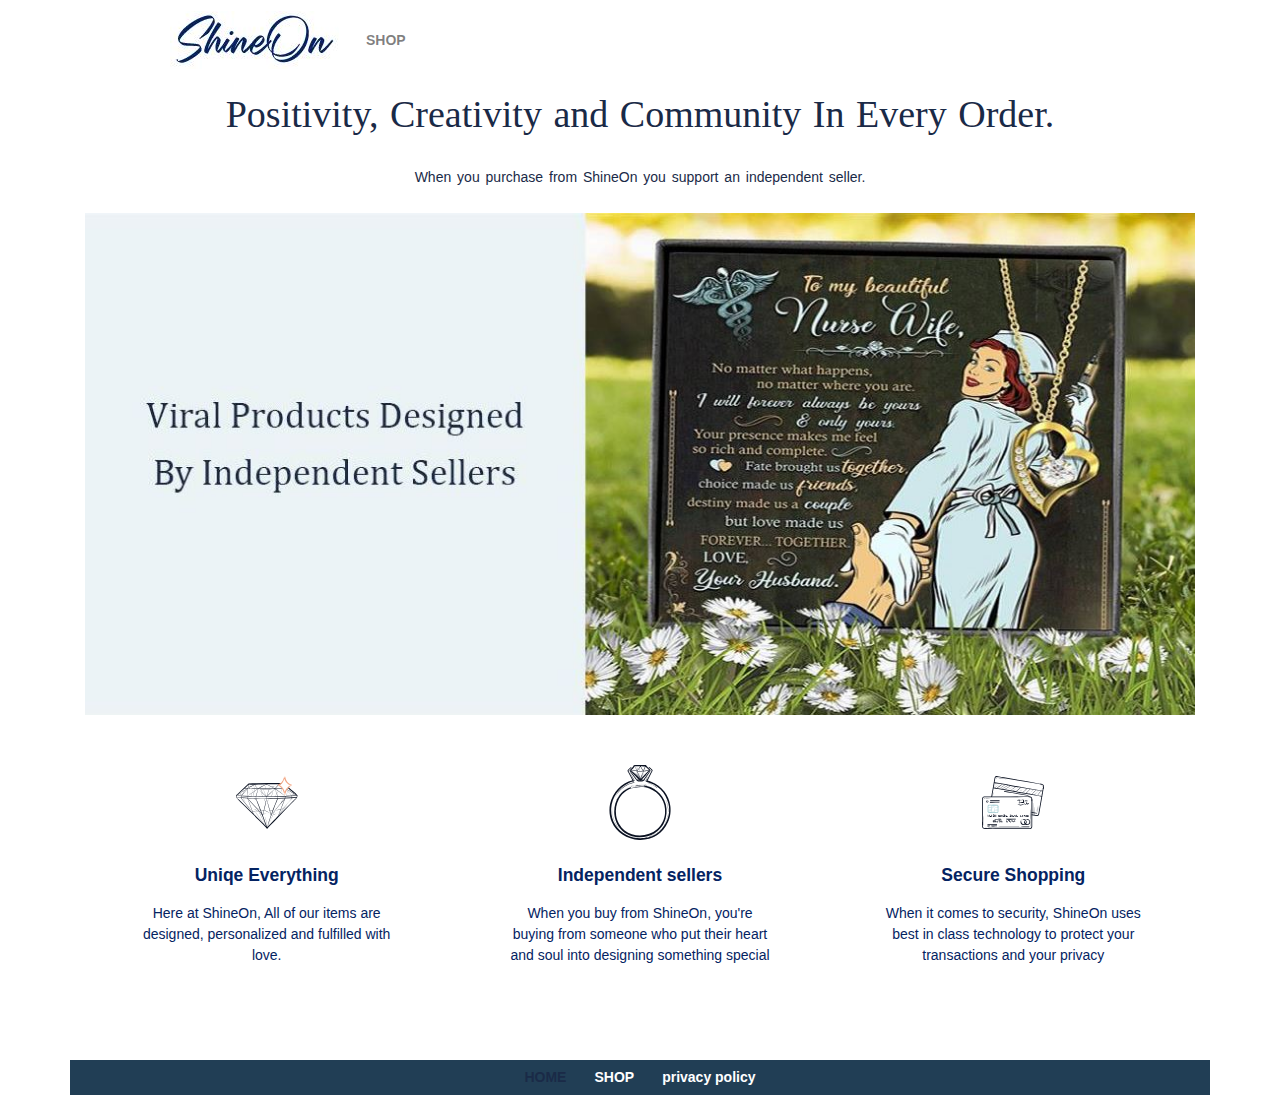
<file: index.html>
<!doctype html>
<html lang="en">
  <head>
    <!-- Required meta tags -->
    <meta charset="utf-8">
    <meta name="viewport" content="width=device-width, initial-scale=1, shrink-to-fit=no">
    <link rel="canonical" href="#">
    <link rel="shortcut icon" href="assets/images/favicon.webp" type="image/png">
    <meta name="description" content="Shop unique made-to-order jewelry, crafted with sterling silver using traditional jewelry methods.">
    <meta property="og:site_name" content="ShineOn.com">
    <meta property="og:url" content="#">
    <meta property="og:title" content="ShineOn - Positivity, Creativity &amp; Community In Every Order">
    <meta property="og:type" content="website">
    <meta property="og:description" content="Shop unique made-to-order jewelry, crafted with sterling silver using traditional jewelry methods.">
    <meta name="twitter:card" content="summary_large_image">
    <meta name="twitter:title" content="ShineOn - Positivity, Creativity &amp; Community In Every Order">
    <meta name="twitter:description" content="Shop unique made-to-order jewelry, crafted with sterling silver using traditional jewelry methods.">
    <!-- Assets CSS -->
    <link rel="stylesheet" type="text/css" href="assets/css/bootstrap.min.css">
    <link rel="stylesheet" type="text/css" href="assets/css/style.css">
    <link rel="stylesheet" type="text/css" href="assets/css/fontawesome-all.css">

    <title>ShineOn - Positivity, Creativity &amp; Community In Every Order
    &ndash; ShineOn.com</title>
  </head>
  <body>
        
    <nav class="navbar navbar-expand-lg navbar-light  container">
  <a class="navbar-brand logo" href="#">
    <img src="assets/images/logo.JPG" alt="Logo"> 
  </a>
  <button class="navbar-toggler" type="button" data-toggle="collapse" data-target="#navbarSupportedContent" aria-controls="navbarSupportedContent" aria-expanded="false" aria-label="Toggle navigation">
    <span class="navbar-toggler-icon"></span>
  </button>

  <div class="collapse navbar-collapse" id="navbarSupportedContent">
    <ul class="navbar-nav mr-auto nav-menu">
      <li class="nav-item ">
        <a class="nav-link" href="shop.html">SHOP</a>
      </li>
      <!-- <li class="nav-item">
        <a class="nav-link" href="#">ANNIVERSARY</a>
      </li>
      <li class="nav-item">
        <a class="nav-link" href="#">BIRTHDAY</a>
      </li>
      
      <li class="nav-item">
        <a class="nav-link" href="#">FRIENDSHIP</a>
      </li>
      <li class="nav-item">
        <a class="nav-link" href="#">JUST BECAUSE</a>
      </li> -->
    </ul>
  </div>
</nav>

<div class="top-content  container">
  <div class="row">
    <div class="col-md-12 text-center">
      <h3> Positivity, Creativity and Community In Every Order.</h3>
  <p>When you purchase from ShineOn you support an independent seller. </p>
    </div>
  </div>
</div>  

<div class="home-img text-center container">
  <div class="row">
    <div class="col-md-12">
      <img src="assets/images/beautiful.JPG" class="img-fluid" alt="Responsive image">
    </div>
  </div>
</div>

<div class="home-service container">
  <div class="row">
    <div class="service service col-md-4 text-center">
    <!-- <img src="assets/images/dimonnd.png" alt="" class="img-fluid service-img"> -->
    <svg viewBox="0 0 76 64" fill="none" xmlns="http://www.w3.org/2000/svg">
      <path fill-rule="evenodd" clip-rule="evenodd" d="M27.2108 41.2888C28.6218 44.8219 30.3686 48.2294 32.0671 51.6311C33.8096 55.1204 35.5139 58.6185 37.1376 62.1633C37.1801 62.2568 37.3444 62.1896 37.3048 62.0932C35.8219 58.5863 34.0575 55.1905 32.3517 51.7874C30.6063 48.301 28.9254 44.7956 27.3193 41.2435C27.2929 41.1821 27.1858 41.226 27.2108 41.2888Z" fill="#0B1222"></path>
      <path fill-rule="evenodd" clip-rule="evenodd" d="M47.9377 41.7753C46.3155 45.1083 44.7402 48.4676 43.1518 51.8181C41.6014 55.0911 40.0584 58.3876 38.7956 61.7848C38.778 61.833 38.8543 61.852 38.8733 61.8053C40.2799 58.3788 41.817 55.0137 43.3952 51.6632C44.9382 48.3872 46.5868 45.1448 48.0022 41.8119C48.0198 41.7695 47.9597 41.7315 47.9377 41.7753Z" fill="#0B1222"></path>
      <path fill-rule="evenodd" clip-rule="evenodd" d="M12.8941 34.6813C14.8331 36.3792 16.9026 38.0157 19.0529 39.4404C19.1233 39.4871 19.1819 39.3775 19.1174 39.3293C17.0464 37.7761 14.9724 36.2404 12.9351 34.6403C12.9073 34.6184 12.8662 34.6564 12.8941 34.6813Z" fill="#0B1222"></path>
      <path fill-rule="evenodd" clip-rule="evenodd" d="M60.3846 36.4669C58.3913 38.4249 56.3159 40.282 54.2287 42.1363C54.1642 42.1933 54.2581 42.2853 54.3226 42.2298C56.4376 40.415 58.45 38.4731 60.4227 36.5063C60.4477 36.4815 60.4095 36.442 60.3846 36.4669Z" fill="#0B1222"></path>
      <path fill-rule="evenodd" clip-rule="evenodd" d="M56.5627 41.7943C59.3657 39.6507 62.1114 37.4692 65.0155 35.4571C65.0698 35.4191 65.0199 35.33 64.9627 35.3665C62.0263 37.2675 59.0841 39.3526 56.5026 41.7168C56.4615 41.7534 56.5173 41.8279 56.5627 41.7943Z" fill="#0B1222"></path>
      <path fill-rule="evenodd" clip-rule="evenodd" d="M9.41765 34.3978C11.5781 35.7494 13.57 37.2792 15.5632 38.8588C15.6336 38.9143 15.7334 38.8208 15.6645 38.7594C13.7606 37.0893 11.6148 35.6515 9.44698 34.3496C9.41471 34.3306 9.38685 34.3788 9.41765 34.3978Z" fill="#0B1222"></path>
      <path fill-rule="evenodd" clip-rule="evenodd" d="M18.9786 39.3658C21.7801 40.4617 24.649 41.3764 27.4446 42.5C27.5648 42.5497 27.6162 42.3554 27.4974 42.3072C24.7443 41.182 21.8857 40.0263 18.9947 39.3059C18.9551 39.2971 18.9419 39.3512 18.9786 39.3658Z" fill="#0B1222"></path>
      <path fill-rule="evenodd" clip-rule="evenodd" d="M20.1995 42.5775C21.499 42.6813 22.8058 42.7017 24.1068 42.8069C25.4063 42.9121 26.6971 43.1035 27.9966 43.2161C28.0787 43.2234 28.0993 43.086 28.0157 43.0699C25.5032 42.6038 22.7516 42.3919 20.1995 42.4928C20.1437 42.4957 20.1452 42.5731 20.1995 42.5775Z" fill="#0B1222"></path>
      <path fill-rule="evenodd" clip-rule="evenodd" d="M24.1083 38.0916C26.0195 38.8193 27.8045 39.981 29.6511 40.8606C29.7523 40.9088 29.8418 40.7627 29.7391 40.7086C28.7593 40.2001 27.762 39.7267 26.769 39.2445C25.8992 38.8222 25.0412 38.3488 24.123 38.039C24.0893 38.0273 24.0761 38.08 24.1083 38.0916Z" fill="#0B1222"></path>
      <path fill-rule="evenodd" clip-rule="evenodd" d="M30.4252 42.0559C31.5795 42.1143 32.7705 42.1509 33.9248 42.0778C34.0055 42.0734 34.0055 41.958 33.9248 41.9521C32.7705 41.8805 31.581 41.9171 30.4252 41.9755C30.3739 41.9784 30.3739 42.053 30.4252 42.0559Z" fill="#0B1222"></path>
      <path fill-rule="evenodd" clip-rule="evenodd" d="M34.3267 41.1733C36.5268 41.1704 38.7239 41.1076 40.924 41.033C40.9988 41.0301 40.9988 40.9161 40.924 40.9161C38.7239 40.9439 36.5253 40.9863 34.3267 41.0842C34.2695 41.0871 34.268 41.1733 34.3267 41.1733Z" fill="#0B1222"></path>
      <path fill-rule="evenodd" clip-rule="evenodd" d="M34.4526 41.3604C36.9064 42.7047 39.438 43.9525 41.9578 45.1712C42.0473 45.2135 42.125 45.0835 42.0356 45.0367C39.5539 43.7407 37.0414 42.4534 34.4966 41.2844C34.4452 41.261 34.4012 41.3326 34.4526 41.3604Z" fill="#0B1222"></path>
      <path fill-rule="evenodd" clip-rule="evenodd" d="M32.8411 46.2846C36.0254 45.9003 39.1965 45.6943 42.4042 45.6314C42.5128 45.6285 42.5128 45.4619 42.4042 45.4619C39.2112 45.4546 35.9858 45.7235 32.8323 46.2247C32.7986 46.2305 32.8059 46.289 32.8411 46.2846Z" fill="#0B1222"></path>
      <path fill-rule="evenodd" clip-rule="evenodd" d="M41.3186 41.7038C42.4011 41.8718 43.5965 41.771 44.6906 41.7476C44.8124 41.7462 44.8124 41.5592 44.6906 41.5592C43.5965 41.5504 42.3996 41.4656 41.3186 41.6497C41.2922 41.6541 41.2922 41.6994 41.3186 41.7038Z" fill="#0B1222"></path>
      <path fill-rule="evenodd" clip-rule="evenodd" d="M45.3915 40.6313C46.9653 40.0848 48.5802 39.5179 50.0938 38.8238C50.1569 38.7946 50.1114 38.6923 50.0469 38.7128C48.4584 39.211 46.8802 39.8744 45.346 40.5217C45.2844 40.548 45.3284 40.6532 45.3915 40.6313Z" fill="#0B1222"></path>
      <path fill-rule="evenodd" clip-rule="evenodd" d="M48.4646 41.7651C50.5973 41.3779 52.727 40.6999 54.8185 40.1286C54.9256 40.0993 54.8801 39.9342 54.7716 39.962C52.6742 40.5056 50.4873 40.9761 48.4456 41.6993C48.4045 41.714 48.4206 41.7739 48.4646 41.7651Z" fill="#0B1222"></path>
      <path fill-rule="evenodd" clip-rule="evenodd" d="M30.7045 18.8201C31.2443 20.9433 31.8427 23.0532 32.4221 25.1675C32.4514 25.2728 32.6172 25.2275 32.5878 25.1208C31.9879 23.0138 31.4071 20.8994 30.7705 18.8011C30.7573 18.7602 30.6928 18.7778 30.7045 18.8201Z" fill="#0B1222"></path>
      <path fill-rule="evenodd" clip-rule="evenodd" d="M33.0055 15.455C34.2141 18.3759 35.6163 21.2223 36.8616 24.1301C36.9056 24.2338 37.0581 24.1447 37.0141 24.0409C35.7586 21.158 34.5383 18.2108 33.0495 15.436C33.0363 15.4126 32.9953 15.4287 33.0055 15.455Z" fill="#0B1222"></path>
      <path fill-rule="evenodd" clip-rule="evenodd" d="M40.6104 15.5924C39.9899 17.0959 39.4722 18.6448 38.9486 20.1834C38.4293 21.7118 37.8383 23.2577 37.4657 24.83C37.4408 24.9352 37.5889 24.9732 37.627 24.8738C38.1947 23.3556 38.6039 21.7673 39.1158 20.2287C39.6291 18.6872 40.1968 17.1631 40.6998 15.6172C40.7189 15.5588 40.6324 15.5383 40.6104 15.5924Z" fill="#0B1222"></path>
      <path fill-rule="evenodd" clip-rule="evenodd" d="M30.0127 15.6099C30.4849 16.5392 31.0291 17.4335 31.5454 18.3394C32.0573 19.2395 32.5252 20.1936 33.1192 21.0426C33.1661 21.1098 33.2629 21.0528 33.2292 20.9797C32.7965 20.0373 32.2098 19.1518 31.6906 18.2546C31.1699 17.3531 30.6727 16.4311 30.1095 15.5544C30.0713 15.493 29.9804 15.5456 30.0127 15.6099Z" fill="#0B1222"></path>
      <path fill-rule="evenodd" clip-rule="evenodd" d="M35.0982 10.9531C35.2258 10.9545 35.814 12.8892 35.8815 13.0718C36.1645 13.8418 36.4359 14.6192 36.741 15.3819C36.782 15.4871 36.9536 15.4448 36.9155 15.3337C36.5664 14.3299 36.1675 13.3407 35.7905 12.3471C35.6585 12.0008 35.506 10.975 35.088 10.861C35.0733 10.8566 35.0616 10.8639 35.0528 10.8756C35.0146 10.9268 35.0176 10.9195 35.0396 10.9823C35.044 10.9911 35.0528 11.0013 35.063 10.9998C35.0748 10.9984 35.0865 10.9969 35.0982 10.9955C35.1246 10.9925 35.1276 10.9531 35.0982 10.9531Z" fill="#0B1222"></path>
      <path fill-rule="evenodd" clip-rule="evenodd" d="M41.8784 11.7231C41.522 12.7313 41.0864 13.6811 40.5745 14.6207C40.5363 14.6923 40.6434 14.7551 40.6845 14.685C41.2213 13.7629 41.6437 12.7635 41.9517 11.7421C41.9649 11.6954 41.8945 11.6778 41.8784 11.7231Z" fill="#0B1222"></path>
      <path fill-rule="evenodd" clip-rule="evenodd" d="M44.9724 18.975C44.4576 20.8935 43.9618 22.8267 43.5776 24.7759C43.5629 24.846 43.6685 24.8767 43.6846 24.8066C44.1246 22.8647 44.5529 20.9242 45.0575 18.9984C45.0722 18.9428 44.9871 18.9195 44.9724 18.975Z" fill="#0B1222"></path>
      <path fill-rule="evenodd" clip-rule="evenodd" d="M49.3566 20.5297C49.0647 21.8886 48.8168 23.265 48.6878 24.6502C48.6819 24.7145 48.7802 24.7131 48.7875 24.6502C48.9606 23.2738 49.1483 21.9076 49.424 20.5472C49.4328 20.5034 49.3654 20.4844 49.3566 20.5297Z" fill="#0B1222"></path>
      <path fill-rule="evenodd" clip-rule="evenodd" d="M51.7797 18.2386C51.0537 19.1927 50.4949 20.2565 50.093 21.383C50.0578 21.4824 50.2147 21.5233 50.2514 21.4269C50.6782 20.312 51.2253 19.2921 51.8912 18.3043C51.9382 18.2342 51.8281 18.1757 51.7797 18.2386Z" fill="#0B1222"></path>
      <path fill-rule="evenodd" clip-rule="evenodd" d="M56.8679 14.4234C56.1565 15.8612 55.5111 17.3487 54.8863 18.826C54.8511 18.9093 54.9963 18.9721 55.0359 18.8888C55.7048 17.4305 56.3677 15.9518 56.95 14.457C56.9676 14.4103 56.8899 14.3781 56.8679 14.4234Z" fill="#0B1222"></path>
      <path fill-rule="evenodd" clip-rule="evenodd" d="M63.2797 18.4519C62.5771 20.4888 61.8306 22.498 61.0239 24.4954C60.9843 24.5948 61.1427 24.6342 61.1838 24.5392C62.0183 22.5666 62.74 20.5239 63.3237 18.4651C63.3325 18.4359 63.2885 18.4242 63.2797 18.4519Z" fill="#0B1222"></path>
      <path fill-rule="evenodd" clip-rule="evenodd" d="M67.0006 22.3926C65.6321 22.793 64.2475 23.2445 62.9275 23.7852C62.8512 23.8173 62.879 23.94 62.9627 23.9137C64.3282 23.4827 65.6864 22.9917 67.0328 22.5066C67.1032 22.4803 67.0754 22.3707 67.0006 22.3926Z" fill="#0B1222"></path>
      <path fill-rule="evenodd" clip-rule="evenodd" d="M68.7708 22.7142C69.5438 22.3241 70.305 21.8974 71.0457 21.4503C71.1176 21.4079 71.0545 21.2983 70.9797 21.3378C70.2214 21.7557 69.4719 22.1999 68.7459 22.6718C68.7195 22.6894 68.743 22.7274 68.7708 22.7142Z" fill="#0B1222"></path>
      <path fill-rule="evenodd" clip-rule="evenodd" d="M22.2176 18.0004C21.8934 19.9146 21.6353 21.874 21.4593 23.8072C21.4519 23.889 21.5927 23.9094 21.6059 23.8262C21.9198 21.9105 22.1618 19.9496 22.329 18.015C22.3334 17.9522 22.2293 17.9376 22.2176 18.0004Z" fill="#0B1222"></path>
      <path fill-rule="evenodd" clip-rule="evenodd" d="M18.3897 21.4006C18.3795 22.4775 18.3927 23.5763 18.4719 24.6502C18.4777 24.7277 18.5951 24.7306 18.5965 24.6502C18.6156 23.5734 18.5643 22.476 18.4924 21.4006C18.488 21.3363 18.3897 21.3348 18.3897 21.4006Z" fill="#0B1222"></path>
      <path fill-rule="evenodd" clip-rule="evenodd" d="M18.3528 15.2008C19.2754 16.2309 20.0938 17.3254 20.8741 18.4622C20.9152 18.5221 21.0135 18.468 20.9739 18.4052C20.2244 17.2435 19.3429 16.1637 18.4027 15.1526C18.3719 15.1204 18.3235 15.1686 18.3528 15.2008Z" fill="#0B1222"></path>
      <path fill-rule="evenodd" clip-rule="evenodd" d="M14.8901 19.2249C15.7482 20.014 16.6385 20.7738 17.5258 21.5292C17.5874 21.5833 17.6784 21.4941 17.6168 21.4386C16.7323 20.6759 15.845 19.9117 14.9327 19.1825C14.9033 19.1592 14.8623 19.1986 14.8901 19.2249Z" fill="#0B1222"></path>
      <path fill-rule="evenodd" clip-rule="evenodd" d="M22.5876 15.0385C22.5216 15.8641 22.6096 16.7583 22.6874 17.5824C22.6962 17.6832 22.8502 17.6876 22.8473 17.5824C22.8341 16.751 22.8209 15.8451 22.6625 15.0283C22.6537 14.9844 22.592 14.999 22.5876 15.0385Z" fill="#0B1222"></path>
      <path fill-rule="evenodd" clip-rule="evenodd" d="M21.2133 11.0802C21.9452 12.4596 22.7709 13.8229 23.7185 15.0664C23.7639 15.1263 23.8651 15.0707 23.8211 15.0065C22.9279 13.7075 22.0625 12.4114 21.2734 11.0466C21.2514 11.0072 21.1927 11.0423 21.2133 11.0802Z" fill="#0B1222"></path>
      <path fill-rule="evenodd" clip-rule="evenodd" d="M16.6307 11.954C16.8654 12.2842 17.1044 12.6115 17.3332 12.9461C17.3699 13.0002 17.4594 12.9461 17.4212 12.895C17.1763 12.5721 16.9402 12.2404 16.7011 11.9116C16.6703 11.8692 16.5999 11.9102 16.6307 11.954Z" fill="#0B1222"></path>
      <path fill-rule="evenodd" clip-rule="evenodd" d="M44.0581 12.2404C45.2402 12.3032 46.4224 12.3704 47.6046 12.4245C47.7058 12.4289 47.7058 12.2711 47.6046 12.2667C46.4224 12.2126 45.2402 12.1702 44.0581 12.1249C43.9833 12.122 43.9833 12.2374 44.0581 12.2404Z" fill="#0B1222"></path>
      <path fill-rule="evenodd" clip-rule="evenodd" d="M4.87961 21.1288C5.48243 21.6607 6.07939 22.1984 6.68955 22.7201C6.74822 22.7698 6.83182 22.6865 6.77462 22.6368C6.1674 22.1093 5.54697 21.5964 4.93094 21.0777C4.89574 21.047 4.84294 21.0982 4.87961 21.1288Z" fill="#0B1222"></path>
      <path fill-rule="evenodd" clip-rule="evenodd" d="M8.99805 18.148C9.11979 18.5323 9.25913 18.9108 9.39994 19.2863C9.42487 19.352 9.53047 19.3243 9.50701 19.2585C9.36913 18.8786 9.23126 18.5002 9.07432 18.1276C9.05526 18.0837 8.98339 18.0998 8.99805 18.148Z" fill="#0B1222"></path>
      <path fill-rule="evenodd" clip-rule="evenodd" d="M23.585 43.4309C25.2806 46.1297 27.202 48.7087 29.0163 51.3286C30.8365 53.9558 32.626 56.6064 34.4784 59.2102C34.5576 59.3227 34.7454 59.2175 34.6662 59.1006C32.8724 56.4559 31.0126 53.8535 29.185 51.2321C27.3604 48.6151 25.612 45.9134 23.6745 43.3797C23.6349 43.3286 23.5484 43.3739 23.585 43.4309Z" fill="#0B1222"></path>
      <path fill-rule="evenodd" clip-rule="evenodd" d="M35.9609 50.1261C36.794 53.7849 37.4203 57.4729 37.9601 61.1843C37.9689 61.2443 38.0745 61.2311 38.0672 61.1697C37.6242 57.4452 36.9231 53.7469 36.0871 50.091C36.068 50.0106 35.9419 50.0442 35.9609 50.1261Z" fill="#0B1222"></path>
      <path fill-rule="evenodd" clip-rule="evenodd" d="M46.3698 46.8866C48.5024 46.0698 50.6248 45.2224 52.7442 44.3719C52.8381 44.3354 52.7985 44.1835 52.7031 44.22C50.5749 45.0529 48.4482 45.8901 46.3331 46.7551C46.2525 46.7873 46.2862 46.9188 46.3698 46.8866Z" fill="#0B1222"></path>
      <path fill-rule="evenodd" clip-rule="evenodd" d="M34.7529 27.4718C34.7514 27.4528 34.75 27.4352 34.7485 27.4163C34.747 27.3958 34.7382 27.371 34.7162 27.3622C34.3129 27.1708 34.549 27.7889 34.593 27.9057C35.0272 29.0309 35.5141 30.1414 35.9923 31.2475C36.0319 31.3395 36.1932 31.2723 36.1551 31.1788C35.8955 30.5373 35.6271 29.9003 35.3572 29.2632C35.124 28.7109 34.7426 28.0811 34.6341 27.4878C34.6458 27.5536 34.7573 27.539 34.7529 27.4718Z" fill="#0B1222"></path>
      <path fill-rule="evenodd" clip-rule="evenodd" d="M40.1886 27.6238C39.6459 28.6145 39.1443 29.6285 38.6338 30.6367C38.581 30.7376 38.7365 30.8282 38.7878 30.7259C39.2953 29.7147 39.8116 28.708 40.2869 27.6808C40.3177 27.615 40.2238 27.558 40.1886 27.6238Z" fill="#0B1222"></path>
      <path fill-rule="evenodd" clip-rule="evenodd" d="M22.9793 27.5638C23.6511 27.9248 24.2657 28.366 24.826 28.8818C24.8978 28.9491 25.0078 28.8409 24.9345 28.7737C24.3654 28.2491 23.7362 27.8035 23.0512 27.4396C22.9705 27.3958 22.8972 27.52 22.9793 27.5638Z" fill="#0B1222"></path>
      <path fill-rule="evenodd" clip-rule="evenodd" d="M11.6032 31.0575C10.4474 29.4882 9.42806 27.8794 8.51135 26.1611C8.46735 26.0778 8.34414 26.1509 8.38521 26.2356C9.23445 27.9627 10.3052 29.627 11.5313 31.113C11.5636 31.1525 11.634 31.0999 11.6032 31.0575Z" fill="#0B1222"></path>
      <path fill-rule="evenodd" clip-rule="evenodd" d="M57.4031 27.1036C56.8707 28.8161 56.2458 30.4862 55.4743 32.1081C55.4362 32.1856 55.5535 32.2543 55.5902 32.1768C56.3529 30.5447 57.0012 28.8614 57.4779 27.124C57.4911 27.0758 57.4177 27.0553 57.4031 27.1036Z" fill="#0B1222"></path>
      <path fill-rule="evenodd" clip-rule="evenodd" d="M14.0564 24.3317C21.9988 18.1611 30.4677 12.6203 39.7535 8.66779C39.909 8.60203 39.7755 8.37847 39.6215 8.44276C30.2931 12.3675 21.8051 17.8908 13.9655 24.2411C13.9009 24.2937 13.9919 24.3814 14.0564 24.3317Z" fill="#0B1222"></path>
      <path fill-rule="evenodd" clip-rule="evenodd" d="M23.7502 48.5567C17.7601 41.2508 12.2613 33.5577 6.17002 26.3292C6.00721 26.1348 5.73294 26.4139 5.89134 26.6068C11.8947 33.8879 17.6134 41.3911 23.715 48.5918C23.737 48.6167 23.7708 48.5816 23.7502 48.5567Z" fill="#0B1222"></path>
      <path fill-rule="evenodd" clip-rule="evenodd" d="M49.3045 51.7743C52.4096 47.4843 55.4545 43.1504 58.674 38.9436C61.8846 34.7471 65.154 30.422 68.9426 26.7193C69.1626 26.506 68.7959 26.1597 68.6125 26.3906C66.9507 28.4655 65.1907 30.4658 63.5113 32.5276C61.8744 34.5381 60.28 36.5823 58.715 38.6485C55.4618 42.9429 52.2834 47.2958 49.193 51.71C49.1461 51.7772 49.2561 51.8401 49.3045 51.7743Z" fill="#0B1222"></path>
      <path fill-rule="evenodd" clip-rule="evenodd" d="M10.0602 14.4453C11.3817 14.6703 12.7634 14.7638 14.104 14.682C14.7376 14.6425 14.7596 14.4935 14.9165 13.9207C15.358 12.3178 15.7702 10.7075 16.1897 9.09878C16.2498 8.87084 15.8948 8.77294 15.8362 9.00088C15.4607 10.4387 15.0837 11.875 14.698 13.3085C14.6202 13.6022 14.5484 13.8988 14.4589 14.1896C14.4193 14.3211 14.3709 14.3401 14.475 14.2743C14.3636 14.3444 14.1025 14.3196 13.9793 14.3284C12.6915 14.4117 11.3685 14.3707 10.0837 14.2714C9.98392 14.2626 9.96045 14.4292 10.0602 14.4453Z" fill="#0B1222"></path>
      <path fill-rule="evenodd" clip-rule="evenodd" d="M1.06192 22.5418C1.03699 22.5535 1.01206 22.5652 0.988587 22.5769C0.950452 22.5959 0.940185 22.6412 0.947519 22.6777C1.02526 23.1087 1.41541 23.005 1.68968 22.8486C2.60932 22.3197 3.51136 21.7586 4.41487 21.2004C6.13388 20.1411 7.84115 19.0656 9.54109 17.9771C11.2909 16.8534 13.0392 15.7268 14.77 14.5769C14.9739 14.4424 14.7832 14.1137 14.5793 14.2496C13.1888 15.173 11.7925 16.0863 10.3918 16.9937C8.99693 17.8981 7.59474 18.7939 6.19401 19.691C5.43278 20.1791 4.67008 20.6642 3.90445 21.1464C3.47616 21.4181 3.04494 21.687 2.61519 21.9573C2.41865 22.0801 2.22357 22.2057 2.0285 22.3299C1.95076 22.3796 1.87303 22.4293 1.79529 22.4804C1.61341 22.6426 1.39634 22.7113 1.14406 22.6835C1.2306 22.6222 1.15726 22.495 1.06192 22.5418Z" fill="#0B1222"></path>
      <path fill-rule="evenodd" clip-rule="evenodd" d="M13.8187 14.9844C16.8988 13.4473 19.91 11.7844 23.0151 10.2926C23.2131 10.1976 23.0415 9.90972 22.8449 10.0003C19.7472 11.4279 16.5981 12.9855 13.7439 14.8588C13.6647 14.9099 13.7336 15.0268 13.8187 14.9844Z" fill="#0B1222"></path>
      <path fill-rule="evenodd" clip-rule="evenodd" d="M22.6569 9.97409C23.6587 11.8809 25.0726 13.8711 26.7579 15.2358C26.9237 15.3703 27.1583 15.1496 26.997 14.9962C25.3748 13.4503 24.0694 11.7304 22.8007 9.8908C22.7405 9.80459 22.6085 9.87911 22.6569 9.97409Z" fill="#0B1222"></path>
      <path fill-rule="evenodd" clip-rule="evenodd" d="M14.7721 14.2232C13.3186 15.7516 11.9457 17.3677 10.5127 18.918C9.1296 20.4157 7.723 21.9368 6.55402 23.6099C6.42201 23.7984 6.72563 23.965 6.8591 23.7867C8.15569 22.064 9.54468 20.4406 10.9821 18.8318C12.2933 17.3619 13.7425 15.9153 14.8234 14.2627C14.8425 14.232 14.797 14.1969 14.7721 14.2232Z" fill="#0B1222"></path>
      <path fill-rule="evenodd" clip-rule="evenodd" d="M14.4007 24.1418C14.4608 20.9228 14.5767 17.7301 14.8289 14.5213C14.8465 14.2963 14.5063 14.3051 14.4813 14.5213C14.0985 17.6994 14.1308 20.9506 14.2995 24.1418C14.3024 24.2061 14.3992 24.2061 14.4007 24.1418Z" fill="#0B1222"></path>
      <path fill-rule="evenodd" clip-rule="evenodd" d="M26.948 15.2665C27.9908 16.4296 29.1965 17.4744 30.3229 18.5557C32.1387 20.2945 33.9501 22.0362 35.7689 23.7721C36.1957 24.1798 36.6313 24.5787 37.0596 24.9849C37.2224 25.1383 37.4688 24.8928 37.306 24.7394C34.3388 21.9295 31.3569 19.1357 28.3634 16.3551C27.9307 15.9533 27.5083 15.5354 27.0477 15.1657C26.9788 15.1102 26.8864 15.1964 26.948 15.2665Z" fill="#0B1222"></path>
      <path fill-rule="evenodd" clip-rule="evenodd" d="M60.8642 24.5845C52.9908 18.205 44.5938 12.3938 35.2082 8.44276C35.0556 8.37847 34.9222 8.60203 35.0762 8.66779C44.4192 12.6481 52.7957 18.4753 60.7733 24.6751C60.8378 24.7248 60.9288 24.6371 60.8642 24.5845Z" fill="#0B1222"></path>
      <path fill-rule="evenodd" clip-rule="evenodd" d="M74.617 23.2081C73.2486 22.1327 71.6366 21.2969 70.1552 20.3822C68.8469 19.5741 67.5327 18.7763 66.22 17.9756C64.9909 17.226 63.7618 16.4749 62.5297 15.7297C62.32 15.6026 62.1293 15.9299 62.339 16.057C63.5418 16.7862 64.7474 17.5124 65.9501 18.2415C67.2203 19.0101 68.489 19.7816 69.7622 20.5443C71.3198 21.4795 72.8658 22.5798 74.5173 23.3367C74.595 23.3717 74.6977 23.2695 74.617 23.2081Z" fill="#0B1222"></path>
      <path fill-rule="evenodd" clip-rule="evenodd" d="M52.6175 9.16017C51.0775 11.3242 49.3262 13.2208 47.4327 15.0751C47.2728 15.2329 47.5045 15.4447 47.6717 15.3147C48.7219 14.5008 49.6195 13.4268 50.4688 12.4157C51.296 11.4309 52.1673 10.392 52.7598 9.24346C52.8082 9.14848 52.6777 9.07542 52.6175 9.16017Z" fill="#0B1222"></path>
      <path fill-rule="evenodd" clip-rule="evenodd" d="M61.6371 16.437C62.5875 17.6717 63.7873 18.7456 64.8463 19.8897C66.0079 21.1464 67.1183 22.4278 68.1582 23.7867C68.2916 23.9635 68.5938 23.7999 68.4618 23.6099C67.548 22.2905 66.4084 21.104 65.2981 19.9482C64.1437 18.7471 62.985 17.4481 61.6884 16.3975C61.662 16.377 61.6136 16.4048 61.6371 16.437Z" fill="#0B1222"></path>
      <path fill-rule="evenodd" clip-rule="evenodd" d="M47.7805 15.1657C46.5601 16.1461 45.4498 17.2932 44.3102 18.3598C42.4738 20.0797 40.6345 21.7936 38.8011 23.5164C38.3714 23.9197 37.9504 24.3332 37.5221 24.7394C37.3593 24.8928 37.6057 25.1383 37.7686 24.9849C40.7343 22.175 43.6853 19.3491 46.6247 16.5114C47.0471 16.1038 47.4871 15.7049 47.8802 15.2665C47.9418 15.1964 47.8509 15.1087 47.7805 15.1657Z" fill="#0B1222"></path>
      <path fill-rule="evenodd" clip-rule="evenodd" d="M24.5244 24.5568C24.3088 25.4978 24.3425 26.506 24.4906 27.4558C24.5126 27.6004 24.7546 27.5668 24.7473 27.4207C24.7004 26.4636 24.5053 25.5533 24.6432 24.5889C24.6549 24.5129 24.542 24.4764 24.5244 24.5568Z" fill="#0B1222"></path>
      <path fill-rule="evenodd" clip-rule="evenodd" d="M27.0859 15.135C26.0695 18.316 25.1029 21.516 24.1613 24.7189C24.0894 24.9644 24.4737 25.0696 24.547 24.8241C25.5019 21.6271 26.4347 18.4168 27.3147 15.1978C27.3558 15.0503 27.1314 14.9903 27.0859 15.135Z" fill="#0B1222"></path>
      <path fill-rule="evenodd" clip-rule="evenodd" d="M47.6116 15.4184C48.8686 18.4446 50.1579 21.4195 50.9396 24.6137C50.9939 24.8387 51.3474 24.7423 51.2887 24.5173C50.4556 21.3582 49.2221 18.2751 47.7202 15.3717C47.6908 15.3132 47.5852 15.3556 47.6116 15.4184Z" fill="#0B1222"></path>
      <path fill-rule="evenodd" clip-rule="evenodd" d="M51.0217 27.4149C51.1053 26.6229 51.2534 25.8163 51.2505 25.0185C51.2505 24.8139 50.9601 24.8242 50.9396 25.0185C50.8545 25.809 50.9161 26.6214 50.9161 27.4149C50.9161 27.4835 51.0144 27.4806 51.0217 27.4149Z" fill="#0B1222"></path>
      <path fill-rule="evenodd" clip-rule="evenodd" d="M14.2926 24.1418C14.2427 25.0871 14.2163 26.0384 14.2148 26.9852C14.2134 27.165 14.4935 27.165 14.4935 26.9852C14.4921 26.0384 14.4657 25.0871 14.4158 24.1418C14.4114 24.0629 14.2955 24.0614 14.2926 24.1418Z" fill="#0B1222"></path>
      <path fill-rule="evenodd" clip-rule="evenodd" d="M14.0114 26.8289C16.1381 32.6312 18.3133 38.4146 20.4591 44.2082C20.6513 44.727 20.9094 45.3991 21.0751 45.8462C21.1558 46.0654 21.5108 45.9704 21.4286 45.7498C19.6949 41.0638 17.9583 36.3792 16.1455 31.7253C15.5016 30.0727 14.8518 28.423 14.1712 26.7865C14.1316 26.6901 13.9747 26.728 14.0114 26.8289Z" fill="#0B1222"></path>
      <path fill-rule="evenodd" clip-rule="evenodd" d="M14.7393 27.8371C14.3594 27.5332 14.0808 27.146 14.0852 26.6287C14.0338 26.6433 13.9825 26.6565 13.9311 26.6711C16.7693 30.362 19.9961 33.733 23.1847 37.1215C24.7659 38.8004 26.3367 40.4881 27.846 42.2313C29.4462 44.0782 30.8909 46.0333 32.4178 47.9372C32.5791 48.1388 32.9194 47.8758 32.7772 47.661C30.2192 43.7845 26.8648 40.3492 23.6746 36.9914C20.417 33.5606 17.1403 30.1633 14.0617 26.5717C13.9957 26.4957 13.8959 26.5922 13.9311 26.6711C14.1453 27.1386 14.3096 27.5302 14.732 27.8473C14.7378 27.8517 14.7452 27.8415 14.7393 27.8371Z" fill="#0B1222"></path>
      <path fill-rule="evenodd" clip-rule="evenodd" d="M60.0926 24.2674C60.0339 24.9892 59.9664 25.828 60.053 26.5483C60.0764 26.7471 60.3405 26.7471 60.3654 26.5483C60.4519 25.828 60.3845 24.9892 60.3258 24.2674C60.3141 24.1169 60.1043 24.1169 60.0926 24.2674Z" fill="#0B1222"></path>
      <path fill-rule="evenodd" clip-rule="evenodd" d="M68.1426 23.9225C68.1528 24.7861 68.1851 25.7563 68.345 26.6067C68.3817 26.7996 68.6926 26.7543 68.6867 26.5599C68.6618 25.6978 68.4843 24.7437 68.3098 23.8991C68.2907 23.8056 68.1426 23.8275 68.1426 23.9225Z" fill="#0B1222"></path>
      <path fill-rule="evenodd" clip-rule="evenodd" d="M37.5635 27.4221C37.562 26.6228 37.6896 25.8148 37.5884 25.0213C37.5635 24.8285 37.2716 24.8153 37.2774 25.0213C37.2965 25.8279 37.276 26.6447 37.3962 27.444C37.4109 27.539 37.5635 27.5141 37.5635 27.4221Z" fill="#0B1222"></path>
      <path fill-rule="evenodd" clip-rule="evenodd" d="M37.4069 27.1138C35.9886 33.9989 34.1699 40.7672 32.5242 47.5997C32.4611 47.8627 32.8674 47.9752 32.9305 47.7122C34.5586 40.887 36.6413 34.1041 37.5609 27.1343C37.5727 27.0481 37.4245 27.0291 37.4069 27.1138Z" fill="#0B1222"></path>
      <path fill-rule="evenodd" clip-rule="evenodd" d="M37.4608 27.7305C38.9627 33.7798 40.5864 39.8116 42.2878 45.8083C42.4506 46.3825 42.6222 46.9553 42.7791 47.531C42.8422 47.7604 43.2001 47.6625 43.137 47.4331C41.792 42.5191 40.4588 37.6052 39.0478 32.7087C38.5652 31.0371 38.0797 29.3655 37.562 27.7027C37.5429 27.6384 37.4446 27.6647 37.4608 27.7305Z" fill="#0B1222"></path>
      <path fill-rule="evenodd" clip-rule="evenodd" d="M43.2189 47.778C46.0541 44.315 48.7749 40.7599 51.6101 37.2954C54.4335 33.847 57.3127 30.4483 60.2418 27.0905C60.4251 26.8801 60.12 26.5732 59.9337 26.7836C56.946 30.1517 54.0712 33.622 51.2448 37.1274C48.458 40.5845 45.6522 44.049 43.0385 47.6392C42.9622 47.7429 43.1353 47.8788 43.2189 47.778Z" fill="#0B1222"></path>
      <path fill-rule="evenodd" clip-rule="evenodd" d="M51.8326 48.2821C52.9503 45.9953 53.8186 43.5624 54.7587 41.2011C56.2885 37.3641 57.8286 33.5299 59.3408 29.687C59.6913 28.7986 60.0258 27.9014 60.3748 27.0145C60.4628 26.7924 60.1035 26.6959 60.017 26.9166C57.6218 33.0039 55.1034 39.3571 52.764 45.5759C52.4281 46.4673 52.0717 47.3542 51.796 48.266C51.7886 48.2879 51.8224 48.3025 51.8326 48.2821Z" fill="#0B1222"></path>
      <path fill-rule="evenodd" clip-rule="evenodd" d="M6.36949 26.6915C6.38562 25.8601 6.50296 25.1398 6.71124 24.3346C6.78311 24.0556 6.35335 23.9372 6.27708 24.2163C6.06001 25.0126 6.03214 25.9069 6.21255 26.7135C6.23308 26.8026 6.36802 26.7792 6.36949 26.6915Z" fill="#0B1222"></path>
      <path fill-rule="evenodd" clip-rule="evenodd" d="M0.586295 23.6932C4.5142 20.2638 8.4025 16.7876 12.2468 13.2661C13.4686 12.1469 14.6904 11.0276 15.9078 9.90395C16.4842 9.37208 15.6144 8.50267 15.0453 9.04477C10.5293 13.3494 5.97506 17.6176 1.51914 21.985C1.07472 22.4205 0.630297 22.8574 0.184411 23.2928C-0.0781333 23.5514 0.313484 23.9313 0.586295 23.6932Z" fill="#0B1222"></path>
      <path fill-rule="evenodd" clip-rule="evenodd" d="M15.8423 9.92298C18.4428 10.1845 21.0991 10.1144 23.7098 10.0925C26.1989 10.072 28.6879 10.0443 31.177 10.0033C36.1624 9.92298 41.1478 9.86454 46.1332 9.75495C49.0813 9.68919 52.0309 9.62052 54.9791 9.55476C55.8855 9.53431 55.8899 8.13888 54.9791 8.1491C44.8821 8.25285 34.7837 8.13011 24.6881 8.27769C21.7518 8.32006 18.7582 8.29376 15.8423 8.68098C15.0547 8.78618 15.0297 9.84116 15.8423 9.92298Z" fill="#0B1222"></path>
      <path fill-rule="evenodd" clip-rule="evenodd" d="M75.1432 23.1613C74.951 22.4906 74.3027 21.9354 73.826 21.443C73.3494 20.9491 72.8639 20.4713 72.352 20.0125C71.6582 19.3914 70.9395 18.807 70.2032 18.2342C68.3214 16.7715 66.5173 15.2271 64.7617 13.6154C64.1544 13.0601 63.2495 13.9544 63.8537 14.5198C65.6094 16.1622 67.4164 17.7125 69.332 19.1664C70.0404 19.7041 70.7415 20.2506 71.4309 20.8132C71.956 21.2428 72.4825 21.6709 73.012 22.0961C73.5752 22.5476 74.2103 23.2168 74.9232 23.3805C75.0537 23.4097 75.1828 23.2972 75.1432 23.1613Z" fill="#0B1222"></path>
      <path fill-rule="evenodd" clip-rule="evenodd" d="M0.223604 25.9946C0.911501 26.9531 1.79301 27.7758 2.62317 28.613C4.7866 30.7931 6.9603 32.9645 9.15746 35.1109C15.4644 41.2772 21.7801 47.4404 27.98 53.7148C31.2743 57.0492 34.5554 60.3968 37.8115 63.7692C38.3351 64.3128 39.1653 63.4857 38.6402 62.9422C32.5767 56.6605 26.3211 50.5586 20.0963 44.4333C14.7105 39.1321 9.33786 33.809 3.81269 28.6496C2.74491 27.653 1.7006 26.5498 0.480282 25.7374C0.327742 25.6366 0.1136 25.8412 0.223604 25.9946Z" fill="#0B1222"></path>
      <path fill-rule="evenodd" clip-rule="evenodd" d="M74.4449 25.8587C72.3372 27.4601 70.5229 29.5248 68.6645 31.3995C65.7193 34.3686 62.7961 37.3597 59.8407 40.3186C56.608 43.5536 53.3049 46.7186 50.103 49.9843C47.4131 52.727 44.7275 55.4754 42.0507 58.2312C40.6236 59.6997 39.151 61.139 37.781 62.6601C37.1914 63.3147 38.1609 64.2879 38.7535 63.6289C39.8653 62.3942 41.0607 61.2238 42.2164 60.0285C44.7627 57.3911 47.3148 54.7595 49.8625 52.1235C55.9905 45.7834 61.9894 39.3264 68.1688 33.0302C69.4859 31.6873 70.8103 30.3503 72.1201 28.9987C73.006 28.0884 73.9227 27.2015 74.7177 26.2108C74.86 26.0325 74.6664 25.6906 74.4449 25.8587Z" fill="#0B1222"></path>
      <path fill-rule="evenodd" clip-rule="evenodd" d="M0.384 23.6479C9.98228 24.6781 19.6583 25.0097 29.3064 25.1646C39.0147 25.321 48.7259 25.2348 58.4284 24.8169C63.8743 24.5831 69.3115 24.3318 74.7443 23.8744C75.3163 23.8262 75.3207 22.9319 74.7443 22.9802C65.1152 23.7897 55.4934 24.4048 45.8306 24.5845C36.1194 24.7657 26.4082 24.6152 16.7058 24.1652C11.2642 23.9139 5.82557 23.5865 0.384 23.3381C0.180124 23.3279 0.188925 23.6275 0.384 23.6479Z" fill="#0B1222"></path>
      <path fill-rule="evenodd" clip-rule="evenodd" d="M0.384 25.882C9.95734 26.9107 19.607 27.2716 29.2287 27.4571C38.8387 27.6442 48.4517 27.5945 58.0543 27.2044C63.5003 26.9823 68.9389 26.7382 74.3702 26.2809C74.9423 26.2327 74.9481 25.337 74.3702 25.3866C64.769 26.1932 55.1722 26.7865 45.5343 26.934C35.9199 27.0802 26.3084 26.8917 16.7058 26.4226C11.2642 26.1567 5.82703 25.8206 0.384 25.5722C0.180124 25.562 0.188925 25.8615 0.384 25.882Z" fill="#0B1222"></path>
      <path fill-rule="evenodd" clip-rule="evenodd" d="M24.3487 27.4251C25.2683 30.3401 26.4989 33.188 27.6048 36.0359C29.8856 41.9011 32.1268 47.7867 34.2374 53.7162C34.83 55.3776 35.4093 57.0448 35.9681 58.7179C36.4639 60.2024 36.8555 61.7454 37.429 63.2022C37.5947 63.6231 38.2152 63.4696 38.1184 63.0123C37.8397 61.6855 37.3381 60.3821 36.9127 59.0963C36.4228 57.6205 35.9168 56.1491 35.4005 54.6821C34.3078 51.5829 33.1696 48.4998 32.0065 45.4269C30.0807 40.3317 28.061 35.2673 25.9386 30.2496C25.5221 29.2647 25.1129 28.2609 24.6244 27.3096C24.5467 27.1577 24.2974 27.2629 24.3487 27.4251Z" fill="#0B1222"></path>
      <path fill-rule="evenodd" clip-rule="evenodd" d="M38.1775 62.663C41.2459 53.402 44.4433 44.1732 48.0896 35.1196C49.1339 32.5231 50.2149 29.9427 51.3282 27.3754C51.5012 26.9735 50.9072 26.6258 50.7341 27.0291C46.8634 36.03 43.3873 45.2077 40.401 54.5374C39.5444 57.2157 38.8023 59.9204 38.0704 62.6338C38.0528 62.7025 38.1555 62.7302 38.1775 62.663Z" fill="#0B1222"></path>
      <path fill-rule="evenodd" clip-rule="evenodd" d="M0.455348 25.8747C0.585887 25.0959 0.934969 24.3361 0.926168 23.5398C0.921768 23.0751 0.273474 23.1014 0.220671 23.5398C0.128267 24.3069 -0.0154722 25.112 0.163469 25.8747C0.195737 26.0135 0.430414 26.0238 0.455348 25.8747Z" fill="#0B1222"></path>
      <path fill-rule="evenodd" clip-rule="evenodd" d="M74.751 26.1464C75.2365 25.3296 75.2204 24.3623 75.2365 23.4374C75.2453 22.9581 74.5222 22.9654 74.4944 23.4374C74.443 24.3127 74.5516 25.2084 74.5384 26.088C74.5354 26.202 74.6938 26.2429 74.751 26.1464Z" fill="#0B1222"></path>
      <path fill-rule="evenodd" clip-rule="evenodd" d="M14.7345 14.5841C15.5353 14.9085 16.4608 14.9099 17.3159 14.9669C18.3367 15.0356 19.3591 15.0824 20.3799 15.135C22.3468 15.2372 24.3151 15.3176 26.2791 15.4623C26.7778 15.4988 26.7792 14.7171 26.2791 14.6864C24.3137 14.5636 22.3468 14.5037 20.3799 14.4599C19.4016 14.4394 18.4248 14.4175 17.4479 14.3883C16.5547 14.3605 15.6057 14.2539 14.7345 14.4774C14.6773 14.4935 14.6875 14.5651 14.7345 14.5841Z" fill="#0B1222"></path>
      <path fill-rule="evenodd" clip-rule="evenodd" d="M56.3485 14.4175C53.3535 14.5505 50.3584 14.6674 47.3648 14.8573C46.8661 14.8895 46.8646 15.6712 47.3648 15.6347C50.3584 15.4126 53.3549 15.2358 56.3485 15.021C56.7343 14.9932 56.7416 14.4 56.3485 14.4175Z" fill="#0B1222"></path>
      <path fill-rule="evenodd" clip-rule="evenodd" d="M26.2885 15.2694C26.7387 15.4272 27.2682 15.4126 27.7435 15.4535C28.9726 15.5617 30.2164 15.6201 31.4484 15.6596C34.9876 15.7735 38.5269 15.7969 42.0661 15.7472C43.9244 15.7209 45.7828 15.6756 47.6382 15.547C48.1281 15.512 48.1354 14.7522 47.6382 14.7799C41.1464 15.1277 34.6415 14.7682 28.1453 14.8311C27.5513 14.8369 26.8634 14.7755 26.2885 14.9348C26.1139 14.983 26.1315 15.2139 26.2885 15.2694Z" fill="#0B1222"></path>
      <path fill-rule="evenodd" clip-rule="evenodd" d="M59.1287 0.299561C58.3601 2.4592 57.6341 4.8234 56.292 6.71417C55.1494 8.3244 53.4011 9.24641 51.619 9.99892C51.1467 10.1991 51.1805 10.9867 51.619 11.1971C53.6284 12.1644 55.3856 13.4985 56.6352 15.3615C58.0096 17.4086 58.6403 19.7407 59.1433 22.1224C59.2812 22.7726 60.3461 22.7843 60.4751 22.1224C60.8888 20.0022 61.4813 17.7973 62.6943 15.9796C64.032 13.9748 66.1088 12.5531 68.0948 11.2497C68.5847 10.9282 68.46 10.2707 67.9408 10.072C66.0018 9.33116 64.1405 8.08331 62.8043 6.49499C61.3126 4.72257 60.814 2.65353 60.3021 0.45883C60.1349 -0.255691 59.0348 -0.0891152 59.0333 0.629789C59.0275 3.08751 60.1671 5.57591 61.7307 7.43454C63.3015 9.30194 65.3505 10.449 67.5961 11.3155C67.5448 10.9224 67.4934 10.5293 67.4421 10.1377C65.2933 11.539 63.1211 13.0718 61.6427 15.2051C60.2815 17.1704 59.7638 19.4338 59.1433 21.7717C59.5878 21.7717 60.0322 21.7717 60.4751 21.7717C59.7975 16.8037 57.0562 12.1147 52.3627 9.99892C52.3627 10.3993 52.3627 10.7982 52.3627 11.1971C54.2694 10.3189 56.0471 9.19673 57.2483 7.41847C58.6373 5.35965 59.2005 2.85079 59.8283 0.488054C59.9471 0.0409305 59.2812 -0.128567 59.1287 0.299561Z" fill="#F3A582"></path>
    </svg>
    <h5>Uniqe Everything</h5>
    <p>Here at ShineOn, All of our items are designed, personalized and fulfilled with love.</p>
  </div>
  <div class="service col-md-4 text-center">
    <!-- <img src="assets/images/d-ring.svg" alt="" class="img-fluid service-img"> -->
    <svg viewBox="0 0 62 76" fill="none" xmlns="http://www.w3.org/2000/svg">
      <path fill-rule="evenodd" clip-rule="evenodd" d="M24.4256 6.54072C26.5007 8.55701 28.2479 10.9881 30.4743 12.8385C30.5455 12.8978 30.6404 12.8059 30.5766 12.7378C28.595 10.6296 26.6045 8.45035 24.464 6.5022C24.4389 6.47998 24.4018 6.51701 24.4256 6.54072Z" fill="#0B1222"></path>
      <path fill-rule="evenodd" clip-rule="evenodd" d="M26.9008 7.46071C27.8738 8.88738 28.9225 10.3896 30.1091 11.6474C30.1684 11.7111 30.2634 11.6163 30.204 11.5526C28.9967 10.2815 28.083 8.75553 26.9438 7.42664C26.9246 7.40294 26.883 7.43405 26.9008 7.46071Z" fill="#0B1222"></path>
      <path fill-rule="evenodd" clip-rule="evenodd" d="M27.6759 0.699232C27.8449 2.28294 28.0763 3.87256 28.3062 5.44886C28.315 5.51553 28.4308 5.50071 28.4249 5.43256C28.2721 3.85479 28.0467 2.24294 27.6981 0.696269C27.6966 0.684417 27.6744 0.685898 27.6759 0.699232Z" fill="#0B1222"></path>
      <path fill-rule="evenodd" clip-rule="evenodd" d="M30.6709 2.93189C30.5983 3.97782 30.757 5.07856 30.8326 6.12448C30.8385 6.20448 30.9631 6.20448 30.9572 6.12448C30.8905 5.07559 30.9008 3.96004 30.6858 2.93041C30.6843 2.92152 30.6724 2.92448 30.6709 2.93189Z" fill="#0B1222"></path>
      <path fill-rule="evenodd" clip-rule="evenodd" d="M36.8841 3.54964C36.6913 4.54816 36.5281 5.55853 36.4436 6.57334C36.4391 6.61186 36.4983 6.61186 36.5029 6.57334C36.6142 5.56297 36.7388 4.56001 36.9227 3.56001C36.9271 3.53482 36.89 3.52445 36.8841 3.54964Z" fill="#0B1222"></path>
      <path fill-rule="evenodd" clip-rule="evenodd" d="M23.7054 3.65185C24.2082 4.23555 24.7036 4.82814 25.2257 5.39703C25.2702 5.44592 25.3412 5.37333 25.2984 5.32296C24.8015 4.73333 24.2779 4.1674 23.7617 3.59555C23.7276 3.55851 23.6726 3.61333 23.7054 3.65185Z" fill="#0B1222"></path>
      <path fill-rule="evenodd" clip-rule="evenodd" d="M41.196 4.37773C40.9691 4.10069 40.6739 3.87254 40.4144 3.62514C40.1785 3.39847 39.9545 3.13773 39.6905 2.94514C39.6267 2.89921 39.5348 2.99106 39.5808 3.05477C39.7869 3.3318 40.0777 3.55847 40.3372 3.78365C40.5968 4.00736 40.8593 4.25625 41.1619 4.42217C41.1916 4.43699 41.2153 4.40143 41.196 4.37773Z" fill="#0B1222"></path>
      <path fill-rule="evenodd" clip-rule="evenodd" d="M20.8124 4.6133C21.0855 4.41626 21.348 4.20293 21.6106 3.99256C21.8924 3.76589 22.2202 3.55256 22.4575 3.27996C22.5093 3.21922 22.4427 3.11552 22.367 3.16293C22.085 3.34515 21.8464 3.60589 21.5972 3.82959C21.3228 4.07552 21.0469 4.32144 20.7918 4.58515C20.7784 4.59848 20.7962 4.62515 20.8124 4.6133Z" fill="#0B1222"></path>
      <path fill-rule="evenodd" clip-rule="evenodd" d="M35.0773 7.70226C34.0153 9.80893 32.9206 11.8949 31.8156 13.9808C31.7815 14.0474 31.8809 14.1067 31.9178 14.04C33.0719 11.9852 34.1295 9.86226 35.1009 7.71707C35.1085 7.70078 35.0862 7.68596 35.0773 7.70226Z" fill="#0B1222"></path>
      <path fill-rule="evenodd" clip-rule="evenodd" d="M23.1403 20.6015C22.5633 21.1852 22.004 21.7971 21.4746 22.4238C21.4256 22.4801 21.5028 22.5601 21.5562 22.5052C22.1271 21.9156 22.6803 21.2993 23.2055 20.6667C23.2426 20.6223 23.1818 20.5586 23.1403 20.6015Z" fill="#0B1222"></path>
      <path fill-rule="evenodd" clip-rule="evenodd" d="M24.4824 20.3956C23.6236 21.1097 22.787 21.8697 22.0469 22.7067C22.0098 22.7482 22.0691 22.8089 22.1092 22.7689C22.8938 21.9645 23.6844 21.1823 24.5461 20.4593C24.5906 20.4223 24.5269 20.3585 24.4824 20.3956Z" fill="#0B1222"></path>
      <path fill-rule="evenodd" clip-rule="evenodd" d="M25.2743 20.5111C24.4303 21.28 23.5759 22.04 22.7453 22.8237C22.7068 22.8593 22.7631 22.9156 22.8032 22.88C23.659 22.1245 24.4941 21.3437 25.3366 20.5734C25.3781 20.5348 25.3158 20.4726 25.2743 20.5111Z" fill="#0B1222"></path>
      <path fill-rule="evenodd" clip-rule="evenodd" d="M26.9948 19.9037C26.2102 20.7748 25.3617 21.56 24.4911 22.3422C24.448 22.3807 24.5103 22.44 24.5534 22.4044C25.4567 21.6711 26.2784 20.8281 27.0512 19.9615C27.0868 19.923 27.0289 19.8652 26.9948 19.9037Z" fill="#0B1222"></path>
      <path fill-rule="evenodd" clip-rule="evenodd" d="M27.7622 20.0918C27.025 20.8696 26.2864 21.6489 25.5477 22.4281C25.5017 22.477 25.5757 22.5511 25.6219 22.5022C26.3576 21.72 27.0933 20.9377 27.8275 20.157C27.8688 20.114 27.8037 20.0474 27.7622 20.0918Z" fill="#0B1222"></path>
      <path fill-rule="evenodd" clip-rule="evenodd" d="M28.8293 20.0905C28.1158 20.7393 27.4439 21.4445 26.8714 22.2223C26.8388 22.2667 26.9129 22.3245 26.947 22.2816C27.5552 21.5305 28.1885 20.8179 28.9049 20.166C28.9554 20.1201 28.8797 20.0445 28.8293 20.0905Z" fill="#0B1222"></path>
      <path fill-rule="evenodd" clip-rule="evenodd" d="M30.9084 19.2638C30.0407 20.1408 29.127 20.9675 28.2386 21.8223C28.2028 21.8564 28.2549 21.9068 28.2919 21.8757C29.2352 21.086 30.1058 20.1986 30.9529 19.3082C30.9811 19.2786 30.9381 19.2357 30.9084 19.2638Z" fill="#0B1222"></path>
      <path fill-rule="evenodd" clip-rule="evenodd" d="M32.5239 18.9422C31.5451 19.8 30.5393 20.6356 29.5916 21.5274C29.5457 21.5689 29.6124 21.6326 29.6584 21.5941C30.6596 20.763 31.6118 19.8667 32.5834 19.0015C32.6234 18.9659 32.5641 18.9067 32.5239 18.9422Z" fill="#0B1222"></path>
      <path fill-rule="evenodd" clip-rule="evenodd" d="M33.4223 19.1571C32.2385 19.9942 31.1292 20.9216 30.1027 21.9453C30.0746 21.9734 30.1191 22.0179 30.1472 21.9897C31.1751 20.9719 32.2713 20.0416 33.449 19.203C33.4757 19.1838 33.4505 19.1364 33.4223 19.1571Z" fill="#0B1222"></path>
      <path fill-rule="evenodd" clip-rule="evenodd" d="M34.4945 19.1675C33.6119 19.9749 32.7042 20.7156 31.7429 21.4297C31.6867 21.4697 31.7386 21.563 31.7979 21.523C32.7843 20.8667 33.7246 20.0712 34.5447 19.2178C34.5775 19.1838 34.5286 19.1364 34.4945 19.1675Z" fill="#0B1222"></path>
      <path fill-rule="evenodd" clip-rule="evenodd" d="M35.2389 19.4282C34.4914 20.1008 33.732 20.7615 32.9976 21.4489C32.9458 21.4963 33.023 21.5719 33.0749 21.526C33.8313 20.8637 34.5641 20.1748 35.3072 19.4978C35.353 19.4548 35.2849 19.3867 35.2389 19.4282Z" fill="#0B1222"></path>
      <path fill-rule="evenodd" clip-rule="evenodd" d="M36.4685 19.5882C35.9211 20.1082 35.3753 20.6267 34.828 21.1452C34.7746 21.1956 34.8562 21.2756 34.9081 21.2252C35.4539 20.7067 36.0012 20.1867 36.5469 19.6667C36.599 19.6178 36.5204 19.5393 36.4685 19.5882Z" fill="#0B1222"></path>
      <path fill-rule="evenodd" clip-rule="evenodd" d="M37.2623 19.9971C36.8085 20.4445 36.3338 20.88 35.9037 21.3497C35.8636 21.3941 35.9244 21.4563 35.9688 21.4163C36.4406 20.9852 36.8752 20.5112 37.3245 20.0593C37.3647 20.0178 37.3024 19.9571 37.2623 19.9971Z" fill="#0B1222"></path>
      <path fill-rule="evenodd" clip-rule="evenodd" d="M37.832 20.5659C37.4762 20.9214 37.1217 21.2755 36.7672 21.6311C36.7138 21.6859 36.7969 21.7688 36.8503 21.7155C37.2063 21.36 37.5622 21.0059 37.9167 20.6503C37.9716 20.5955 37.8871 20.5111 37.832 20.5659Z" fill="#0B1222"></path>
      <path fill-rule="evenodd" clip-rule="evenodd" d="M38.6139 20.96C38.3588 21.2178 38.0829 21.4667 37.8486 21.7437C37.81 21.7897 37.8678 21.8474 37.9138 21.8089C38.1912 21.5748 38.4404 21.3008 38.7 21.0445C38.7548 20.9897 38.6688 20.9037 38.6139 20.96Z" fill="#0B1222"></path>
      <path fill-rule="evenodd" clip-rule="evenodd" d="M39.9701 21.2489C39.7105 21.5052 39.4494 21.7615 39.1899 22.0178C39.1469 22.0593 39.2121 22.1245 39.2551 22.083C39.5162 21.8282 39.7772 21.5719 40.0381 21.317C40.0843 21.2741 40.0146 21.2045 39.9701 21.2489Z" fill="#0B1222"></path>
      <path fill-rule="evenodd" clip-rule="evenodd" d="M41.1246 21.7259C40.9303 21.9185 40.7345 22.1096 40.5521 22.3141C40.5002 22.3719 40.5788 22.4519 40.6367 22.4C40.8413 22.2178 41.0327 22.0207 41.227 21.8267C41.2921 21.7615 41.1899 21.6607 41.1246 21.7259Z" fill="#0B1222"></path>
      <path fill-rule="evenodd" clip-rule="evenodd" d="M21.309 21.1007C20.0822 22.8652 18.6302 24.4 17.0165 25.8148C16.9616 25.8637 17.0417 25.9407 17.0965 25.8948C18.7563 24.5422 20.1669 22.9022 21.352 21.1244C21.3682 21.0992 21.3268 21.0755 21.309 21.1007Z" fill="#0B1222"></path>
      <path fill-rule="evenodd" clip-rule="evenodd" d="M19.3496 22.5289C18.2298 23.6178 17.0373 24.6044 15.8269 25.5882C15.7749 25.6311 15.8447 25.723 15.8996 25.683C17.1559 24.76 18.3173 23.6978 19.4253 22.6044C19.4742 22.5556 19.3986 22.4815 19.3496 22.5289Z" fill="#0B1222"></path>
      <path fill-rule="evenodd" clip-rule="evenodd" d="M17.5744 23.2696C16.1653 24.5763 14.8259 25.9955 13.6957 27.5526C13.6393 27.6311 13.7669 27.7022 13.8233 27.6281C15.001 26.1022 16.2261 24.6503 17.6173 23.3141C17.6469 23.2859 17.6026 23.2415 17.5744 23.2696Z" fill="#0B1222"></path>
      <path fill-rule="evenodd" clip-rule="evenodd" d="M14.9617 25.2149C13.649 26.8549 12.3422 28.5467 11.2624 30.3512C11.2254 30.4134 11.3188 30.4653 11.3588 30.4075C12.5616 28.6771 13.7187 26.9349 15.0225 25.2756C15.0564 25.2327 14.9958 25.1719 14.9617 25.2149Z" fill="#0B1222"></path>
      <path fill-rule="evenodd" clip-rule="evenodd" d="M12.9348 26.7852C11.8417 28.563 10.7307 30.3304 9.66127 32.123C9.62122 32.1912 9.72653 32.2519 9.76791 32.1852C10.8686 30.4134 11.9292 28.6149 13.0059 26.8267C13.0342 26.7808 12.9628 26.7393 12.9348 26.7852Z" fill="#0B1222"></path>
      <path fill-rule="evenodd" clip-rule="evenodd" d="M10.814 29.114C9.67333 31.2118 8.46433 33.2681 7.19926 35.2933C7.16514 35.3466 7.25117 35.397 7.28529 35.3422C8.56089 33.3244 9.75936 31.2607 10.894 29.1614C10.9222 29.1081 10.8421 29.0622 10.814 29.114Z" fill="#0B1222"></path>
      <path fill-rule="evenodd" clip-rule="evenodd" d="M42.1153 22.5689C42.0531 22.6978 41.9908 22.8252 41.9285 22.9526C41.9151 22.9792 41.9552 23.0029 41.9685 22.9763C42.0323 22.8489 42.0976 22.7229 42.1613 22.5955C42.1776 22.5659 42.1317 22.5378 42.1153 22.5689Z" fill="#0B1222"></path>
      <path fill-rule="evenodd" clip-rule="evenodd" d="M43.0619 22.6889C42.9167 22.883 42.7684 23.0741 42.6288 23.2711C42.6052 23.3052 42.6601 23.3482 42.6853 23.3156C42.8366 23.123 42.979 22.923 43.1258 22.7274C43.1539 22.6889 43.0902 22.6519 43.0619 22.6889Z" fill="#0B1222"></path>
      <path fill-rule="evenodd" clip-rule="evenodd" d="M43.63 23.0519C43.4804 23.2193 43.3231 23.3838 43.1837 23.5615C43.1392 23.6178 43.2119 23.6978 43.2668 23.643C43.4225 23.4815 43.5649 23.3053 43.7132 23.1349C43.7622 23.0771 43.6806 22.9941 43.63 23.0519Z" fill="#0B1222"></path>
      <path fill-rule="evenodd" clip-rule="evenodd" d="M44.426 23.3363C44.2538 23.5466 44.0819 23.757 43.9098 23.9674C43.8846 23.9985 43.9291 24.0429 43.9543 24.0118C44.1249 23.8 44.2968 23.5896 44.469 23.3792C44.4927 23.3496 44.4512 23.3066 44.426 23.3363Z" fill="#0B1222"></path>
      <path fill-rule="evenodd" clip-rule="evenodd" d="M44.9257 23.726C44.8352 23.9541 44.6986 24.1541 44.5207 24.3245C44.4807 24.363 44.543 24.4252 44.583 24.3867C44.7699 24.2045 44.9092 23.9897 45.0043 23.7482C45.0221 23.6993 44.9449 23.6786 44.9257 23.726Z" fill="#0B1222"></path>
      <path fill-rule="evenodd" clip-rule="evenodd" d="M45.5313 24.1897C45.3786 24.3852 45.2243 24.5778 45.0819 24.7793C45.0432 24.8341 45.1307 24.9023 45.1737 24.8519C45.3339 24.6623 45.4839 24.4652 45.6351 24.2697C45.6795 24.2104 45.5773 24.1304 45.5313 24.1897Z" fill="#0B1222"></path>
      <path fill-rule="evenodd" clip-rule="evenodd" d="M59.2613 50.4266C59.242 51.1718 59.1842 51.9037 59.0388 52.6355C59.021 52.7185 59.1471 52.754 59.1649 52.6711C59.331 51.9333 59.4052 51.1822 59.3399 50.4266C59.3355 50.3777 59.2628 50.3763 59.2613 50.4266Z" fill="#0B1222"></path>
      <path fill-rule="evenodd" clip-rule="evenodd" d="M58.8125 51.6889C58.6968 52.6237 58.5767 53.557 58.4788 54.4933C58.4727 54.563 58.5781 54.5615 58.5856 54.4933C58.6983 53.56 58.7873 52.6252 58.8807 51.6889C58.8837 51.6459 58.8184 51.6474 58.8125 51.6889Z" fill="#0B1222"></path>
      <path fill-rule="evenodd" clip-rule="evenodd" d="M58.3262 53.6237C58.1942 54.8459 57.9168 56.0311 57.5104 57.1911C57.4925 57.2415 57.5726 57.2622 57.5918 57.2118C58.0132 56.0474 58.2639 54.8563 58.3662 53.6237C58.3677 53.597 58.3292 53.5985 58.3262 53.6237Z" fill="#0B1222"></path>
      <path fill-rule="evenodd" clip-rule="evenodd" d="M57.451 55.7467C57.23 56.9007 56.9956 58.0578 56.8191 59.2207C56.8087 59.2859 56.9066 59.3155 56.92 59.2489C57.1543 58.0948 57.3322 56.9274 57.5222 55.7659C57.5296 55.72 57.4599 55.6992 57.451 55.7467Z" fill="#0B1222"></path>
      <path fill-rule="evenodd" clip-rule="evenodd" d="M56.5069 58.4548C56.3674 59.52 56.0961 60.5289 55.774 61.5496C55.7548 61.6133 55.8498 61.637 55.8719 61.5778C56.2399 60.5748 56.4402 59.5126 56.5559 58.4548C56.5588 58.4237 56.5114 58.4252 56.5069 58.4548Z" fill="#0B1222"></path>
      <path fill-rule="evenodd" clip-rule="evenodd" d="M55.8319 59.8948C55.5708 61.0771 55.1672 62.1778 54.6972 63.2904C54.672 63.3526 54.7788 63.3985 54.8084 63.3378C55.3261 62.2548 55.6657 61.0874 55.9029 59.9156C55.912 59.8682 55.8423 59.8489 55.8319 59.8948Z" fill="#0B1222"></path>
      <path fill-rule="evenodd" clip-rule="evenodd" d="M54.5957 62.0282C54.2442 63.2134 53.7488 64.3245 53.1481 65.403C53.1049 65.48 53.2222 65.5482 53.2651 65.4726C53.8897 64.3986 54.3436 63.246 54.6699 62.0489C54.6817 62.0015 54.6091 61.9808 54.5957 62.0282Z" fill="#0B1222"></path>
      <path fill-rule="evenodd" clip-rule="evenodd" d="M54.0052 62.883C53.3615 64.3971 52.5516 65.8089 51.6009 67.1511C51.5473 67.2282 51.6735 67.3008 51.7269 67.2252C52.6792 65.883 53.4549 64.4341 54.0794 62.9141C54.0972 62.8726 54.023 62.8415 54.0052 62.883Z" fill="#0B1222"></path>
      <path fill-rule="evenodd" clip-rule="evenodd" d="M51.9792 65.2237C51.3297 66.8785 50.3847 68.3407 49.176 69.6444C49.1137 69.7111 49.2131 69.8104 49.2754 69.7437C50.505 68.4444 51.4439 66.9185 52.0891 65.2533C52.1158 65.1852 52.0061 65.1556 51.9792 65.2237Z" fill="#0B1222"></path>
      <path fill-rule="evenodd" clip-rule="evenodd" d="M50.9693 66.1497C50.0289 67.6505 49.0618 69.1393 48.1541 70.6593C48.1036 70.7438 48.2327 70.8179 48.2846 70.7364C49.2383 69.2445 50.1387 67.7156 51.0598 66.2031C51.0954 66.1453 51.0049 66.0934 50.9693 66.1497Z" fill="#0B1222"></path>
      <path fill-rule="evenodd" clip-rule="evenodd" d="M49.2087 67.5022C48.4196 69.0341 47.4598 70.4415 46.3534 71.763C46.2896 71.84 46.3978 71.9526 46.4646 71.8741C47.5919 70.56 48.5367 69.1081 49.3155 67.5644C49.3509 67.4933 49.2457 67.4311 49.2087 67.5022Z" fill="#0B1222"></path>
      <path fill-rule="evenodd" clip-rule="evenodd" d="M47.6752 68.8608C46.852 70.1526 45.9218 71.3452 44.992 72.56C44.9386 72.6311 45.0572 72.7215 45.1166 72.6549C46.1222 71.5097 46.9853 70.2193 47.7937 68.9304C47.8398 68.8548 47.7226 68.7867 47.6752 68.8608Z" fill="#0B1222"></path>
      <path fill-rule="evenodd" clip-rule="evenodd" d="M46.0694 70.2415C45.3574 71.2593 44.5416 72.1674 43.6354 73.0148C43.5746 73.0726 43.665 73.163 43.7273 73.1067C44.6544 72.2756 45.4642 71.3245 46.1732 70.3022C46.2177 70.2385 46.1124 70.1778 46.0694 70.2415Z" fill="#0B1222"></path>
      <path fill-rule="evenodd" clip-rule="evenodd" d="M45.0827 70.4963C44.1661 71.4963 43.1382 72.3541 42.0198 73.123C41.9427 73.1748 42.0124 73.2993 42.0925 73.2489C43.242 72.5096 44.2669 71.6059 45.1821 70.5941C45.2414 70.5274 45.1434 70.4296 45.0827 70.4963Z" fill="#0B1222"></path>
      <path fill-rule="evenodd" clip-rule="evenodd" d="M43.4387 71.2711C42.5041 71.9985 41.506 72.5629 40.4618 73.1141C40.3757 73.16 40.4512 73.2785 40.5374 73.243C41.6187 72.7778 42.6229 72.1022 43.5484 71.3807C43.627 71.3185 43.5171 71.2103 43.4387 71.2711Z" fill="#0B1222"></path>
      <path fill-rule="evenodd" clip-rule="evenodd" d="M41.8178 71.7838C40.8598 72.5719 39.8244 73.1453 38.7239 73.7038C38.6571 73.7378 38.703 73.8519 38.7743 73.8253C39.9194 73.3778 40.9651 72.6549 41.8995 71.8653C41.9574 71.8164 41.8758 71.7364 41.8178 71.7838Z" fill="#0B1222"></path>
      <path fill-rule="evenodd" clip-rule="evenodd" d="M39.4061 72.9349C38.6466 73.4208 37.844 73.7853 36.9883 74.0682C36.8993 74.0993 36.9364 74.2401 37.0284 74.2119C37.8961 73.9438 38.7104 73.5393 39.4669 73.0401C39.5306 72.9971 39.4713 72.8934 39.4061 72.9349Z" fill="#0B1222"></path>
      <path fill-rule="evenodd" clip-rule="evenodd" d="M38.0516 73.0355C37.175 73.5778 36.248 73.9333 35.2497 74.1852C35.1607 74.2089 35.1993 74.3437 35.2883 74.3244C36.2969 74.1096 37.2403 73.68 38.1006 73.1185C38.1525 73.0859 38.1049 73.0015 38.0516 73.0355Z" fill="#0B1222"></path>
      <path fill-rule="evenodd" clip-rule="evenodd" d="M35.8458 73.6075C34.8268 73.7156 33.8078 73.8741 32.817 74.1438C32.7102 74.1719 32.7547 74.3349 32.863 74.3082C33.8553 74.0652 34.8446 73.8415 35.859 73.6964C35.9081 73.6889 35.8977 73.6015 35.8458 73.6075Z" fill="#0B1222"></path>
      <path fill-rule="evenodd" clip-rule="evenodd" d="M2.70627 42.7245C2.1812 50.5022 4.73388 58.4459 9.69833 64.4637C9.74283 64.5171 9.81848 64.44 9.77546 64.3867C4.87316 58.2622 2.36364 50.5556 2.72556 42.7245C2.72556 42.7126 2.70761 42.7126 2.70627 42.7245Z" fill="#0B1222"></path>
      <path fill-rule="evenodd" clip-rule="evenodd" d="M57.0997 35.2164C58.8766 39.163 59.5129 43.3808 59.4877 47.683C59.4862 47.7823 59.6359 47.7823 59.6405 47.683C59.8333 43.4742 59.0724 38.9571 57.1692 35.1764C57.1455 35.129 57.0789 35.1705 57.0997 35.2164Z" fill="#0B1222"></path>
      <path fill-rule="evenodd" clip-rule="evenodd" d="M30.1899 8.58224C30.6097 9.55557 30.9165 10.5556 31.1599 11.5852C31.1777 11.6593 31.289 11.6282 31.2742 11.5541C31.0546 10.5111 30.7046 9.50817 30.27 8.53483C30.2461 8.48002 30.1662 8.52743 30.1899 8.58224Z" fill="#0B1222"></path>
      <path fill-rule="evenodd" clip-rule="evenodd" d="M36.1001 14.76C35.6047 15.0118 35.044 15.2326 34.5886 15.5496C34.5293 15.5926 34.5634 15.7081 34.642 15.677C35.1671 15.4741 35.664 15.1304 36.1565 14.8578C36.2217 14.8222 36.1637 14.7259 36.1001 14.76Z" fill="#0B1222"></path>
      <path fill-rule="evenodd" clip-rule="evenodd" d="M36.8785 13.8667C36.2467 14.1808 35.585 14.4697 34.9814 14.8341C34.891 14.889 34.9696 15.0119 35.0615 14.9719C35.7127 14.6964 36.3342 14.3319 36.9586 14.0045C37.0506 13.9571 36.9705 13.8208 36.8785 13.8667Z" fill="#0B1222"></path>
      <path fill-rule="evenodd" clip-rule="evenodd" d="M37.3348 13.0726C36.7401 13.3659 36.129 13.6415 35.549 13.9615C35.4645 14.0089 35.5386 14.1244 35.6232 14.0874C36.2283 13.8178 36.8172 13.4978 37.409 13.2C37.495 13.157 37.4192 13.0296 37.3348 13.0726Z" fill="#0B1222"></path>
      <path fill-rule="evenodd" clip-rule="evenodd" d="M37.6465 12.2401C37.2312 12.5156 36.7936 12.7319 36.3427 12.9423C36.2758 12.9734 36.3234 13.0875 36.3931 13.0623C36.8648 12.8934 37.3053 12.643 37.7207 12.366C37.7978 12.3141 37.7251 12.1882 37.6465 12.2401Z" fill="#0B1222"></path>
      <path fill-rule="evenodd" clip-rule="evenodd" d="M38.3343 11.3482C37.9531 11.6459 37.5437 11.8193 37.1047 12.0119C37.0528 12.0356 37.0913 12.1126 37.1433 12.1008C37.6001 12 38.0421 11.7274 38.4099 11.4459C38.481 11.3911 38.4055 11.2919 38.3343 11.3482Z" fill="#0B1222"></path>
      <path fill-rule="evenodd" clip-rule="evenodd" d="M38.9659 10.3645C38.5179 10.6267 38.0566 10.8534 37.6013 11.0993C37.5494 11.1289 37.585 11.2223 37.6443 11.1986C38.1204 11.006 38.5832 10.7245 39.0029 10.4297C39.0415 10.4015 39.0074 10.3408 38.9659 10.3645Z" fill="#0B1222"></path>
      <path fill-rule="evenodd" clip-rule="evenodd" d="M39.6124 9.40591C39.1261 9.70221 38.6395 9.9985 38.1516 10.2963C38.0804 10.3392 38.147 10.4518 38.2183 10.4074C38.6989 10.1022 39.1809 9.79702 39.663 9.49184C39.7164 9.45777 39.6674 9.37184 39.6124 9.40591Z" fill="#0B1222"></path>
      <path fill-rule="evenodd" clip-rule="evenodd" d="M22.029 5.47414C25.2061 5.76155 28.3417 6.4934 31.5381 6.55562C34.561 6.6134 37.5927 6.17192 40.4969 5.34525C40.8262 5.25192 40.6868 4.73784 40.356 4.83266C37.3925 5.67562 34.3414 6.07118 31.2607 6.0297C28.1667 5.9897 25.1171 5.21933 22.029 5.24747C21.8806 5.24896 21.8866 5.46229 22.029 5.47414Z" fill="#0B1222"></path>
      <path fill-rule="evenodd" clip-rule="evenodd" d="M27.5958 5.96889C28.1921 7.39111 28.913 8.76593 29.5241 10.1852C30.1648 11.6726 30.7077 13.2222 31.4271 14.6741C31.5279 14.877 31.8706 14.7348 31.7964 14.5185C31.2921 13.0593 30.6083 11.6385 29.9705 10.2341C29.309 8.7763 28.6623 7.22963 27.7738 5.89334C27.716 5.80889 27.5499 5.86074 27.5958 5.96889Z" fill="#0B1222"></path>
      <path fill-rule="evenodd" clip-rule="evenodd" d="M34.6238 5.96748C34.0793 7.02674 33.6343 8.14526 33.1717 9.24304C32.3885 11.1008 31.5134 12.9838 30.9483 14.9216C30.8667 15.1986 31.2716 15.2949 31.3725 15.0386C32.1082 13.1808 32.7578 11.286 33.4787 9.4223C33.9133 8.29489 34.3848 7.17341 34.7647 6.02526C34.7914 5.94378 34.6638 5.88897 34.6238 5.96748Z" fill="#0B1222"></path>
      <path fill-rule="evenodd" clip-rule="evenodd" d="M25.8314 1.01635C26.4929 2.73635 26.966 4.55264 27.8857 6.16153C27.945 6.26375 28.1215 6.30523 28.2029 6.20153C29.4505 4.6282 30.6401 3.00894 31.573 1.22523C31.4573 1.22523 31.3416 1.22523 31.226 1.22523C32.0862 2.97635 33.0533 4.64894 34.1894 6.23709C34.3141 6.4119 34.5722 6.38968 34.6419 6.17783C35.2204 4.44301 36.1889 2.86968 36.8089 1.14968C36.9083 0.875605 36.4796 0.764494 36.3758 1.02968C35.7113 2.73635 34.7309 4.29783 34.1643 6.04598C34.3156 6.02672 34.4669 6.00598 34.6182 5.98672C33.4761 4.41635 32.4393 2.76153 31.573 1.02375C31.5063 0.891901 31.2927 0.894864 31.226 1.02375C30.3197 2.78227 29.1464 4.3719 27.9183 5.91709C28.0235 5.93042 28.1289 5.94523 28.2341 5.95857C27.3235 4.35857 26.8237 2.58375 25.9841 0.952642C25.9411 0.869679 25.7972 0.927457 25.8314 1.01635Z" fill="#0B1222"></path>
      <path fill-rule="evenodd" clip-rule="evenodd" d="M5.2477 33.446C6.91339 30.8623 8.58799 28.1245 10.7816 25.9541C11.8052 24.9423 12.7945 23.9334 13.9529 23.0741C15.0889 22.2326 16.28 21.4608 17.4964 20.7393C19.8606 19.3393 22.4356 18.3971 25.153 17.9793C25.4793 17.9289 25.3399 17.4341 25.0165 17.483C20.6973 18.1408 16.8675 20.2193 13.4485 22.8726C10.6734 25.0267 8.51531 27.8208 6.69091 30.7941C6.16435 31.6519 5.66138 32.523 5.19875 33.4178C5.18244 33.4489 5.22842 33.4756 5.2477 33.446Z" fill="#0B1222"></path>
      <path fill-rule="evenodd" clip-rule="evenodd" d="M34.1536 17.0785C33.2443 16.8919 32.2921 16.8207 31.3651 16.8C30.4454 16.7793 29.4457 16.7259 28.5484 16.9467C28.3288 17.0015 28.3897 17.3126 28.5988 17.3244C29.511 17.3793 30.4484 17.2267 31.3651 17.2193C32.2877 17.2104 33.2058 17.2622 34.1284 17.2696C34.2352 17.2711 34.2633 17.1007 34.1536 17.0785Z" fill="#0B1222"></path>
      <path fill-rule="evenodd" clip-rule="evenodd" d="M20.8088 8.19557C22.2669 10.8726 24.0201 13.3837 25.3906 16.1096C25.4974 16.32 25.8148 16.1348 25.708 15.9245C24.3182 13.2089 22.4968 10.7378 20.9364 8.1215C20.8874 8.03854 20.7629 8.11261 20.8088 8.19557Z" fill="#0B1222"></path>
      <path fill-rule="evenodd" clip-rule="evenodd" d="M39.6725 10.5407C39.1654 11.56 38.6329 12.5644 38.0693 13.5526C37.5116 14.5288 36.7892 15.4696 36.325 16.4888C36.2656 16.6177 36.4318 16.7837 36.5385 16.6548C37.2312 15.8222 37.7133 14.7511 38.2176 13.7985C38.7723 12.7496 39.287 11.6814 39.7735 10.6C39.803 10.5333 39.7068 10.474 39.6725 10.5407Z" fill="#0B1222"></path>
      <path fill-rule="evenodd" clip-rule="evenodd" d="M38.4256 18.0578C41.9216 19.1274 45.4206 20.88 48.2225 23.2415C48.3634 23.36 48.5681 23.157 48.4257 23.0385C45.5675 20.6296 42.0981 18.8444 38.4552 17.9467C38.3841 17.9289 38.3544 18.037 38.4256 18.0578Z" fill="#0B1222"></path>
      <path fill-rule="evenodd" clip-rule="evenodd" d="M23.6572 15.3482C17.831 16.6667 12.5891 19.8386 8.6081 24.2727C4.80652 28.5097 1.80589 33.9053 0.654742 39.5082C-0.579177 45.5141 0.000775279 52.1201 2.44963 57.7512C4.68178 62.886 8.53245 67.289 13.175 70.3897C18.1944 73.7438 24.071 75.6208 30.099 75.8742C36.2678 76.1319 42.9588 74.7438 48.147 71.289C52.9247 68.1097 56.7515 63.4401 59.1247 58.2371C60.4359 55.3645 61.3837 52.4282 61.7694 49.2875C62.0883 46.6919 62.0705 44.0504 61.7307 41.4578C61.0456 36.2134 58.8754 31.129 55.6955 26.9141C52.2706 22.3749 47.5835 19.0356 42.2898 16.9986C41.0098 16.5067 39.6986 16.1038 38.3711 15.766C37.3758 15.5127 36.9516 17.046 37.9468 17.3023C43.1308 18.6356 48.0078 21.1052 51.8449 24.8756C55.8023 28.7675 58.3831 33.7423 59.7433 39.086C62.3256 49.2371 58.3325 60.3601 50.685 67.3097C46.2471 71.3408 40.6004 73.5423 34.6481 74.083C28.7433 74.6179 22.7242 73.5364 17.4335 70.8505C12.8191 68.5082 8.84245 65.083 6.04652 60.7127C2.84566 55.7067 1.55967 49.8401 1.83838 43.9378C2.3547 33.0312 9.74724 22.5378 19.7369 18.2089C21.1297 17.606 22.5803 17.1423 24.0547 16.7852C24.989 16.5601 24.5931 15.1364 23.6572 15.3482Z" fill="#0B1222"></path>
      <path fill-rule="evenodd" clip-rule="evenodd" d="M34.1954 14.883C32.2909 14.649 30.3923 14.6504 28.4774 14.7216C27.5726 14.7556 27.5726 16.1749 28.4774 16.129C30.3908 16.0327 32.2879 16.0075 34.1954 16.2164C35.0511 16.3097 35.0349 14.9853 34.1954 14.883Z" fill="#0B1222"></path>
      <path fill-rule="evenodd" clip-rule="evenodd" d="M35.2538 20.9512C29.6916 20.6371 24.0226 21.1823 18.9262 23.5616C15.396 25.2104 12.4102 27.7793 10.0652 30.8682C6.47869 35.5882 4.84563 41.6904 4.86343 47.5645C4.88256 53.8608 7.21868 59.9704 11.3289 64.7467C19.6678 74.4401 35.2864 75.6756 45.868 69.0519C48.5482 67.3749 50.9748 65.1971 52.8897 62.6816C54.8387 60.123 56.1944 57.0356 57.0278 53.9393C58.6773 47.8134 58.1894 41.3112 55.4735 35.5734C53.2828 30.9467 49.6725 27.0519 45.3162 24.3719C39.7896 20.9734 33.2573 19.9927 26.9 21.0416C25.3205 21.3008 23.7749 21.6904 22.2575 22.1986C21.3261 22.5112 21.7102 23.9675 22.6669 23.6816C28.4885 21.9349 34.7006 21.5808 40.4749 23.723C45.3503 25.5319 49.7571 29.0919 52.5723 33.4623C55.5492 38.083 56.8218 43.4297 56.3902 48.8993C55.8962 55.1556 53.0514 61.0875 48.3018 65.2075C39.3654 72.9601 24.8028 73.7201 15.4361 66.2712C10.921 62.6816 7.61783 56.8741 6.80797 51.1645C6.00405 45.486 6.95615 39.366 9.7285 34.323C11.5203 31.0623 14.1158 28.1882 17.2397 26.1556C21.2252 23.5616 25.8856 22.3334 30.5829 21.889C32.1345 21.7408 33.6948 21.6934 35.2538 21.7008C35.7403 21.7038 35.7344 20.9779 35.2538 20.9512Z" fill="#0B1222"></path>
      <path fill-rule="evenodd" clip-rule="evenodd" d="M25.094 1.10372C26.9688 1.34965 28.9356 1.30076 30.8267 1.3852C32.7194 1.46817 34.6667 1.59854 36.5579 1.46669C37.4391 1.40594 37.4554 0.117056 36.5579 0.0874263C34.609 0.0192782 32.6363 0.0681671 30.6843 0.07113C28.811 0.074093 26.8308 -0.042944 24.9812 0.266686C24.4605 0.354093 24.6653 1.04743 25.094 1.10372Z" fill="#0B1222"></path>
      <path fill-rule="evenodd" clip-rule="evenodd" d="M40.9647 4.80295C39.7143 3.27258 38.455 1.72295 37.0756 0.30517C36.4793 -0.306681 35.5419 0.631096 36.1382 1.24147C37.5161 2.65628 39.029 3.95406 40.5257 5.24147C40.8327 5.50517 41.2169 5.1111 40.9647 4.80295Z" fill="#0B1222"></path>
      <path fill-rule="evenodd" clip-rule="evenodd" d="M21.6922 5.75853C23.2007 4.58223 24.4613 2.91556 25.6303 1.41038C26.139 0.754083 25.2209 -0.176288 24.706 0.487416C23.5033 2.03705 22.158 3.70519 21.3718 5.51112C21.2769 5.72742 21.5053 5.90371 21.6922 5.75853Z" fill="#0B1222"></path>
      <path fill-rule="evenodd" clip-rule="evenodd" d="M21.4167 5.83996C21.7179 6.37033 22.2148 6.85033 22.6138 7.30663C23.4681 8.28737 24.3491 9.23996 25.2406 10.1866C26.2522 11.2592 27.2831 12.3096 28.3362 13.3422C28.8123 13.8089 29.2899 14.274 29.7764 14.7303C30.1695 15.1007 30.7287 15.8103 31.2834 15.8918C31.8322 15.9748 32.3914 15.5674 32.2179 14.9585C32.0577 14.3896 31.4273 13.997 31.0046 13.6103C30.4943 13.1422 29.987 12.6711 29.4842 12.1955C28.3896 11.1629 27.3009 10.1259 26.1988 9.1007C25.254 8.22219 24.3121 7.34219 23.3347 6.49922C22.8897 6.11552 22.3689 5.5407 21.8084 5.33033C21.5132 5.21922 21.2759 5.59552 21.4167 5.83996Z" fill="#0B1222"></path>
      <path fill-rule="evenodd" clip-rule="evenodd" d="M40.5464 5.00295C39.6831 5.67555 38.94 6.53777 38.1746 7.31703C37.3336 8.17184 36.5075 9.03999 35.6813 9.90962C34.8892 10.7452 34.0942 11.5778 33.3096 12.4192C32.6258 13.1526 31.6112 13.9778 31.2582 14.9244C31.0624 15.4489 31.7195 15.8385 32.1511 15.6089C32.636 15.3496 32.9668 14.8504 33.3244 14.4415C33.6669 14.0533 34.0111 13.6667 34.3508 13.2755C35.1369 12.3689 35.9245 11.4652 36.7151 10.563C37.476 9.69184 38.234 8.81925 38.9711 7.9274C39.6564 7.09777 40.4277 6.26221 40.9691 5.32888C41.1322 5.04592 40.7746 4.82518 40.5464 5.00295Z" fill="#0B1222"></path>
      <path fill-rule="evenodd" clip-rule="evenodd" d="M39.7522 3.49483C39.8753 3.13631 40.117 2.90075 40.4775 2.78964C40.3692 2.76149 40.2594 2.73186 40.1512 2.70372C40.6718 3.26372 41.2428 3.7852 41.7798 4.33186C42.1491 4.70816 42.9219 5.31409 42.7988 5.85334C42.7291 6.16742 42.4426 6.53038 42.2943 6.81927C42.1046 7.1852 41.9176 7.55409 41.7323 7.92149C40.3188 10.7245 38.9527 13.5467 37.3804 16.2652C37.0452 16.8474 37.9751 17.3808 38.2777 16.7882C39.9152 13.5837 41.4119 10.3096 43.0923 7.12742C43.3594 6.62372 43.8875 5.99853 43.7273 5.39705C43.5893 4.88149 43.0198 4.41335 42.6564 4.04297C42.0095 3.38372 41.3155 2.7126 40.5576 2.17779C40.4656 2.1126 40.3099 2.11557 40.2194 2.17779C39.7759 2.47409 39.5193 2.88446 39.4481 3.41186C39.4212 3.61334 39.6734 3.68446 39.7522 3.49483Z" fill="#0B1222"></path>
      <path fill-rule="evenodd" clip-rule="evenodd" d="M39.6886 4.04594C40.0238 4.45187 40.3501 4.86965 40.6572 5.2978C40.7165 5.37928 40.8381 5.63261 40.9212 5.67557C41.0339 5.73632 40.9509 5.74669 41.0146 5.58076C40.9894 5.64743 40.9375 5.71557 40.8973 5.77483C40.4362 6.46372 39.9719 7.14965 39.4988 7.83113C38.0793 9.87854 36.642 11.9156 35.2033 13.9496C34.9406 14.323 34.6782 14.6948 34.4142 15.0652C34.3281 15.1867 34.2451 15.2993 34.1828 15.4326C34.1694 15.4622 34.1665 15.4948 34.1546 15.523C34.0656 15.7141 34.1264 15.5526 34.1798 15.4756C33.895 15.8815 34.5625 16.2667 34.8443 15.8637C34.6307 16.1674 34.6574 16.0696 34.7909 15.9393C34.9066 15.8267 34.9941 15.7259 35.0876 15.5941C35.31 15.2771 35.5279 14.9571 35.7475 14.6371C36.4668 13.5971 37.1849 12.5541 37.9013 11.5111C38.68 10.3793 39.4557 9.24743 40.2255 8.10965C40.6779 7.4415 41.2356 6.76594 41.5946 6.04002C42.0203 5.1778 40.5593 4.2015 39.9823 3.75113C39.773 3.58669 39.5151 3.83557 39.6886 4.04594Z" fill="#0B1222"></path>
      <path fill-rule="evenodd" clip-rule="evenodd" d="M22.6955 3.60147C22.6243 3.0548 22.3826 2.63258 21.9213 2.32147C21.8278 2.25924 21.6705 2.25628 21.5786 2.32147C20.8207 2.85332 20.1265 3.5348 19.4813 4.19258C19.1164 4.56443 18.5556 5.02665 18.4119 5.54665C18.2443 6.14961 18.7975 6.80887 19.0675 7.30813C20.6917 10.3081 22.2921 13.32 23.7887 16.3852C24.0764 16.9748 25.0094 16.4474 24.6772 15.8667C23.1998 13.28 21.8011 10.6504 20.4084 8.01776C20.0909 7.4148 19.5926 6.74665 19.3908 6.09924C19.3167 5.85924 19.2514 5.78073 19.4057 5.51702C19.4665 5.41332 19.5762 5.31702 19.6549 5.22813C19.8594 4.99702 20.0702 4.77332 20.2852 4.55406C20.8444 3.98073 21.4466 3.44147 21.9895 2.8548C21.8797 2.88295 21.7685 2.91258 21.6587 2.94221C22.0192 3.05184 22.2609 3.28591 22.3855 3.64295C22.4463 3.78961 22.7207 3.79554 22.6955 3.60147Z" fill="#0B1222"></path>
      <path fill-rule="evenodd" clip-rule="evenodd" d="M22.1548 3.89932C21.6282 4.31265 20.173 5.29783 20.498 6.10376C20.7472 6.72006 21.3657 7.32302 21.7573 7.85043C23.374 10.0223 25.0145 12.1764 26.655 14.3304C26.9516 14.7186 27.2483 15.1082 27.5434 15.4964C27.6293 15.6104 27.7155 15.763 27.8207 15.8593C27.8712 15.9067 27.9306 15.9334 27.9825 15.9778C28.2109 16.1704 27.9113 15.9038 27.8815 15.8638C28.1798 16.2504 28.8487 15.8682 28.5461 15.4756C28.6588 15.6223 28.6321 15.6252 28.555 15.483C28.4809 15.3482 28.4156 15.2371 28.3221 15.1126C28.1189 14.843 27.9053 14.5808 27.6977 14.3156C26.9783 13.3912 26.2589 12.4667 25.541 11.5408C24.1468 9.7408 22.7229 7.95561 21.3894 6.11117C21.3153 6.00895 21.2485 5.89635 21.1684 5.80006C21.1521 5.77932 21.1358 5.75117 21.1238 5.72746C21.2322 5.95858 21.1238 5.88154 21.2811 5.7245C21.7187 5.2845 22.0495 4.67709 22.4498 4.19413C22.6233 3.98376 22.3654 3.73339 22.1548 3.89932Z" fill="#0B1222"></path>
    </svg>
    <h5>Independent sellers </h5>
    <p>When you buy from ShineOn, you're buying from someone who put their heart and soul into designing something special</p>
  </div>
  <div class="service col-md-4 text-center">
    <!-- <img src="assets/images/card.png" alt="" class="img-fluid service-img"> -->
    <svg width="76" height="65" viewBox="0 0 76 65" fill="none" xmlns="http://www.w3.org/2000/svg">
      <path fill-rule="evenodd" clip-rule="evenodd" d="M16.9411 8.73433C16.2435 9.18445 15.5443 9.63604 14.8467 10.0876C14.7532 10.1483 14.8407 10.2979 14.9328 10.2357C15.6245 9.77374 16.3177 9.31178 17.0094 8.84982C17.0807 8.80244 17.0154 8.68695 16.9411 8.73433Z" fill="#0B1222"></path>
      <path fill-rule="evenodd" clip-rule="evenodd" d="M19.6759 8.77138C17.6691 9.947 15.8344 11.3773 14.2416 13.0711C14.157 13.1629 14.2921 13.2992 14.3797 13.2088C15.9902 11.5535 17.7789 10.1084 19.765 8.92388C19.8615 8.86614 19.7739 8.71363 19.6759 8.77138Z" fill="#0B1222"></path>
      <path fill-rule="evenodd" clip-rule="evenodd" d="M21.7985 9.73824C19.71 11.0767 17.6438 12.5633 15.8284 14.2601C15.7571 14.3267 15.8625 14.4274 15.9352 14.3667C17.8501 12.7632 19.7649 11.2056 21.8386 9.80635C21.8802 9.77822 21.8416 9.71011 21.7985 9.73824Z" fill="#0B1222"></path>
      <path fill-rule="evenodd" clip-rule="evenodd" d="M24.7422 10.1884C22.5245 11.7164 20.2178 13.1793 18.0877 14.8302C18.012 14.8879 18.11 15.0123 18.1916 14.9619C20.4672 13.5346 22.6284 11.8733 24.8194 10.3201C24.8995 10.2639 24.8238 10.1321 24.7422 10.1884Z" fill="#0B1222"></path>
      <path fill-rule="evenodd" clip-rule="evenodd" d="M28.0029 10.7732C25.6992 12.3397 23.2915 13.8203 21.0768 15.5097C20.9863 15.5793 21.0649 15.7318 21.1689 15.6682C23.5439 14.2083 25.7897 12.4922 28.0801 10.9035C28.1588 10.8487 28.0846 10.7184 28.0029 10.7732Z" fill="#0B1222"></path>
      <path fill-rule="evenodd" clip-rule="evenodd" d="M31.7727 11.3788C29.0192 12.9542 26.2434 14.5711 23.6413 16.3878C23.5448 16.4559 23.6324 16.6144 23.7363 16.5492C26.4453 14.8731 29.1023 13.1275 31.8499 11.5106C31.9345 11.4603 31.8588 11.3285 31.7727 11.3788Z" fill="#0B1222"></path>
      <path fill-rule="evenodd" clip-rule="evenodd" d="M35.1394 11.7771C32.4008 13.696 29.5344 15.3573 26.5998 16.9534C26.4885 17.0141 26.5865 17.1755 26.6978 17.1207C29.6769 15.646 32.515 13.8381 35.2211 11.9163C35.3057 11.8571 35.2255 11.7164 35.1394 11.7771Z" fill="#0B1222"></path>
      <path fill-rule="evenodd" clip-rule="evenodd" d="M38.4669 12.2212C37.1903 13.1792 35.9019 14.1223 34.6001 15.0462C33.3754 15.9169 32.0603 16.7075 30.8891 17.6477C30.8119 17.7114 30.9114 17.8313 30.9945 17.7839C32.3304 17.0273 33.5714 16.0338 34.8168 15.1366C36.074 14.2304 37.3194 13.3065 38.5529 12.3693C38.6405 12.3026 38.5559 12.1546 38.4669 12.2212Z" fill="#0B1222"></path>
      <path fill-rule="evenodd" clip-rule="evenodd" d="M41.8705 12.6995C39.4821 14.5829 36.9468 16.219 34.315 17.7381C34.1933 17.8092 34.3016 17.9928 34.4248 17.9262C37.1071 16.4855 39.6276 14.7309 41.9907 12.8194C42.0753 12.7499 41.9551 12.6329 41.8705 12.6995Z" fill="#0B1222"></path>
      <path fill-rule="evenodd" clip-rule="evenodd" d="M44.6271 13.3436C42.3708 14.999 40.1739 16.752 37.9681 18.4755C37.8553 18.5643 38.0156 18.7228 38.1285 18.6339C40.3283 16.9194 42.5534 15.2196 44.6998 13.4384C44.7517 13.394 44.682 13.3022 44.6271 13.3436Z" fill="#0B1222"></path>
      <path fill-rule="evenodd" clip-rule="evenodd" d="M47.6337 13.9033C45.5185 15.9555 43.2028 17.6715 40.8649 19.4512C40.7625 19.5297 40.8531 19.7015 40.9688 19.6289C43.4388 18.0965 45.6832 16.0458 47.7317 13.9995C47.794 13.9374 47.6975 13.8426 47.6337 13.9033Z" fill="#0B1222"></path>
      <path fill-rule="evenodd" clip-rule="evenodd" d="M51.3333 14.6347C50.2244 15.6148 49.1141 16.5965 48.0053 17.5782C47.468 18.0535 46.9321 18.5287 46.3948 19.0025C46.1558 19.2143 45.6674 19.4571 45.6466 19.811C45.6437 19.8613 45.6852 19.9102 45.7327 19.922C45.8233 19.9472 45.8589 19.9339 45.9287 19.8702C45.9643 19.8376 45.9702 19.7754 45.945 19.734C45.9405 19.7236 45.9346 19.7147 45.9287 19.7044C45.853 19.58 45.6659 19.6896 45.7342 19.8184C45.7164 19.7843 48.3378 17.5263 48.5605 17.3235C49.5149 16.4573 50.4679 15.5897 51.4223 14.722C51.4817 14.6687 51.3941 14.5814 51.3333 14.6347Z" fill="#0B1222"></path>
      <path fill-rule="evenodd" clip-rule="evenodd" d="M55.335 15.1693C54.4043 16.0917 53.4795 17.0097 52.4895 17.8685C51.4979 18.7272 50.4277 19.4749 49.4153 20.3041C49.3248 20.3781 49.4421 20.5262 49.5385 20.464C51.7028 19.0915 53.7319 17.1696 55.4285 15.2625C55.4849 15.1989 55.3959 15.1085 55.335 15.1693Z" fill="#0B1222"></path>
      <path fill-rule="evenodd" clip-rule="evenodd" d="M59.015 15.7822C58.35 16.758 57.4549 17.5161 56.6014 18.323C55.7078 19.1685 54.7979 20.0006 53.9221 20.8638C53.8197 20.966 53.9755 21.1199 54.0809 21.0222C55.0562 20.119 55.9973 19.1803 56.9532 18.2579C57.7221 17.5161 58.6009 16.792 59.1085 15.8355C59.1397 15.7748 59.0536 15.726 59.015 15.7822Z" fill="#0B1222"></path>
      <path fill-rule="evenodd" clip-rule="evenodd" d="M63.3091 16.5092C62.1824 17.5353 61.0662 18.5732 59.947 19.6081C59.3888 20.1249 58.8292 20.6431 58.2696 21.1599C57.9356 21.4693 57.5571 21.7388 57.4042 22.1785C57.3627 22.297 57.5571 22.3814 57.6091 22.2659C57.854 21.724 58.421 21.3301 58.8455 20.9289C59.3651 20.4373 59.8831 19.9472 60.4012 19.4556C61.4046 18.508 62.4095 17.5619 63.4041 16.6039C63.4664 16.5432 63.3729 16.4514 63.3091 16.5092Z" fill="#0B1222"></path>
      <path fill-rule="evenodd" clip-rule="evenodd" d="M66.1473 17.2702C64.2295 19.0247 62.2983 20.8119 60.4844 22.673C60.3775 22.7826 60.5378 22.9396 60.6492 22.8389C62.5714 21.0888 64.421 19.2202 66.2393 17.362C66.2987 17.3013 66.2096 17.2139 66.1473 17.2702Z" fill="#0B1222"></path>
      <path fill-rule="evenodd" clip-rule="evenodd" d="M69.7037 17.6552C67.7325 19.4601 65.8251 21.3672 63.9696 23.2905C63.8627 23.4016 64.0319 23.5718 64.1403 23.4608C66.0225 21.5537 67.9255 19.6644 69.7928 17.7455C69.8507 17.6863 69.7631 17.6004 69.7037 17.6552Z" fill="#0B1222"></path>
      <path fill-rule="evenodd" clip-rule="evenodd" d="M72.4738 18.2489C71.5639 19.0159 70.7905 20.0212 70.0305 20.9333C69.3061 21.8024 68.6085 22.6923 67.9405 23.6059C67.8603 23.7169 68.034 23.8413 68.1275 23.7495C68.1884 23.6903 68.2492 23.631 68.3101 23.5718C68.411 23.4741 68.2641 23.3379 68.1587 23.4208C68.0934 23.4756 68.0266 23.5289 67.9598 23.5822C68.0221 23.6296 68.0845 23.6784 68.1468 23.7258C68.8771 22.7145 69.6297 21.721 70.4224 20.7571C71.1067 19.9265 71.8919 19.1565 72.5287 18.2904C72.5539 18.2563 72.502 18.2252 72.4738 18.2489Z" fill="#0B1222"></path>
      <path fill-rule="evenodd" clip-rule="evenodd" d="M74.2977 20.5647C73.2304 21.8366 72.1439 23.0936 71.0974 24.3818C71.0143 24.4839 71.1568 24.6305 71.2429 24.5284C72.3146 23.258 73.3477 21.9521 74.3986 20.6639C74.455 20.5943 74.3571 20.4951 74.2977 20.5647Z" fill="#0B1222"></path>
      <path fill-rule="evenodd" clip-rule="evenodd" d="M9.9668 44.5287C9.8629 44.6664 9.75751 44.8056 9.65211 44.9448C9.6061 45.0055 9.71001 45.0662 9.75751 45.0055C9.86141 44.8663 9.96532 44.7271 10.0692 44.5879C10.1152 44.5272 10.0128 44.4695 9.9668 44.5287Z" fill="#0B1222"></path>
      <path fill-rule="evenodd" clip-rule="evenodd" d="M62.1584 28.2477C62.0352 30.4539 62.1421 32.6881 62.1539 34.8958C62.1747 38.4301 62.1999 41.9643 62.2281 45.4971C62.2356 46.3115 62.2474 47.1244 62.2549 47.9372C62.2563 48.0912 62.4953 48.0912 62.4938 47.9372C62.4419 42.1879 62.3988 36.4371 62.3024 30.6878C62.2875 29.8749 62.2964 29.0591 62.237 28.2477C62.2326 28.1974 62.1599 28.1974 62.1584 28.2477Z" fill="#0B1222"></path>
      <path fill-rule="evenodd" clip-rule="evenodd" d="M63.2202 33.2137C63.2528 35.719 63.2232 38.2257 63.189 40.7309C63.1534 43.2095 62.9753 45.7784 63.2321 48.2467C63.2439 48.3622 63.4102 48.3666 63.4146 48.2467C63.523 45.7548 63.385 43.2273 63.4072 40.7309C63.431 38.2227 63.4458 35.719 63.3271 33.2137C63.3226 33.1456 63.2187 33.1442 63.2202 33.2137Z" fill="#0B1222"></path>
      <path fill-rule="evenodd" clip-rule="evenodd" d="M64.1562 38.4685C64.1131 41.6756 64.1384 44.8856 64.1621 48.0941C64.1636 48.26 64.4233 48.2614 64.4219 48.0941C64.3981 44.8856 64.3758 41.6756 64.2838 38.4685C64.2823 38.3871 64.1576 38.3856 64.1562 38.4685Z" fill="#0B1222"></path>
      <path fill-rule="evenodd" clip-rule="evenodd" d="M16.1096 24.5757C19.7107 24.626 23.3132 24.6334 26.9158 24.6482C33.5851 24.6734 40.2544 24.6941 46.9237 24.6823C49.7455 24.6778 52.5688 24.6852 55.3906 24.6305C55.5049 24.6275 55.5049 24.4513 55.3906 24.4513C49.6505 24.475 43.9104 24.4928 38.1704 24.4957C32.0993 24.4987 26.0267 24.4883 19.9556 24.4928C18.6731 24.4928 17.3921 24.4972 16.1096 24.5061C16.065 24.5061 16.065 24.5742 16.1096 24.5757Z" fill="#0B1222"></path>
      <path fill-rule="evenodd" clip-rule="evenodd" d="M4.46221 63.1256C6.23158 63.1433 8.00096 63.1566 9.77033 63.1611C14.0216 63.1729 18.2713 63.1833 22.5211 63.1877C27.666 63.1922 32.8108 63.1966 37.9571 63.1966C42.4266 63.1981 46.8975 63.1981 51.367 63.1981C52.8276 63.1996 54.2867 63.1996 55.7474 63.1996C56.206 63.1996 56.6662 63.1996 57.1264 63.1996C57.3386 63.1996 57.6192 63.2558 57.824 63.1981C57.8507 63.1907 57.8908 63.1966 57.8908 63.1966C58.0392 63.1966 58.0392 62.9494 57.8908 62.9494C56.1096 62.9494 54.3773 62.9479 52.6079 62.9479C48.3567 62.9479 44.1188 62.9494 39.869 62.9494C34.7242 62.9508 29.5853 62.9523 24.4404 62.9582C19.971 62.9627 15.503 62.9701 11.0335 62.9819C9.57291 62.9849 8.11525 62.9923 6.65463 63.0012C6.19447 63.0041 5.7358 63.0086 5.27564 63.013C5.07971 63.0145 4.74127 62.9523 4.55424 63.0204C4.53049 63.0293 4.48893 63.0204 4.46221 63.0219C4.39541 63.0219 4.39541 63.1241 4.46221 63.1256Z" fill="#0B1222"></path>
      <path fill-rule="evenodd" clip-rule="evenodd" d="M19.6551 62.1839C27.3976 62.1439 35.1416 62.1528 42.8855 62.1395C43.8148 62.138 44.744 62.1321 45.6732 62.1306C45.7756 62.1306 45.7756 61.9707 45.6732 61.9707C38.6551 61.9825 31.6369 62.0003 24.6188 62.0566C22.9652 62.0699 21.3087 62.0906 19.6551 62.138C19.6254 62.1395 19.6254 62.1839 19.6551 62.1839Z" fill="#0B1222"></path>
      <path fill-rule="evenodd" clip-rule="evenodd" d="M59.8224 41.8148C59.7096 47.8528 59.7333 53.8968 59.7526 59.9348C59.7541 60.5375 59.7645 61.1401 59.766 61.7427C59.766 61.8893 59.9931 61.8893 59.9931 61.7427C59.9827 56.713 59.9797 51.6818 59.9663 46.652C59.9634 45.0396 59.953 43.4272 59.9396 41.8148C59.9381 41.7408 59.8238 41.7408 59.8224 41.8148Z" fill="#0B1222"></path>
      <path fill-rule="evenodd" clip-rule="evenodd" d="M58.9471 39.9788C58.7615 44.1498 58.7496 48.3933 58.9278 52.5627C58.9322 52.6871 59.1237 52.6886 59.1222 52.5627C59.0747 48.3711 59.1252 44.169 59.0035 39.9788C59.002 39.9433 58.9485 39.9433 58.9471 39.9788Z" fill="#0B1222"></path>
      <path fill-rule="evenodd" clip-rule="evenodd" d="M1.77432 48.8612C1.6051 50.8067 1.77284 52.8293 1.7862 54.7808C1.79955 56.7545 1.83221 58.7281 1.85448 60.7004C1.85448 60.8144 2.03112 60.8144 2.02963 60.7004C2.00885 58.7281 1.99698 56.7545 1.96729 54.7808C1.93909 52.8293 2.06229 50.8038 1.85002 48.8612C1.84557 48.8123 1.77729 48.8108 1.77432 48.8612Z" fill="#0B1222"></path>
      <path fill-rule="evenodd" clip-rule="evenodd" d="M14.414 36.3231C13.7861 36.9138 13.2799 37.6645 12.7396 38.3338C12.1904 39.0149 11.6412 39.6945 11.089 40.3726C9.98608 41.7289 8.85201 43.0614 7.76397 44.4296C7.6853 44.5288 7.82037 44.6694 7.90498 44.5702C9.07319 43.2065 10.1865 41.7896 11.3116 40.3904C12.3566 39.0919 13.6213 37.7993 14.457 36.3571C14.4733 36.329 14.4362 36.3009 14.414 36.3231Z" fill="#A6CDD3"></path>
      <path fill-rule="evenodd" clip-rule="evenodd" d="M16.6005 36.1217C16.6035 36.095 16.6079 36.0669 16.6109 36.0402C16.6109 36.0284 16.602 36.0136 16.5916 36.0091C16.1389 35.8166 15.6772 36.6473 15.4427 36.9064C14.653 37.774 13.8737 38.6491 13.1003 39.5301C11.5863 41.255 10.0826 42.9977 8.65018 44.7908C8.55964 44.9033 8.71698 45.0647 8.81049 44.9522C10.0336 43.4671 11.2449 41.9731 12.4917 40.5088C13.1003 39.7936 13.7134 39.0844 14.3309 38.3781C14.4957 38.1886 16.4699 35.9484 16.5857 36.1261C16.5901 36.1335 16.6005 36.1291 16.6005 36.1217Z" fill="#A6CDD3"></path>
      <path fill-rule="evenodd" clip-rule="evenodd" d="M20.3538 23.9183C24.7951 23.9524 29.2615 23.9687 33.7028 23.945C34.3366 23.942 34.8829 23.9317 35.6251 23.9317V23.794C31.1719 23.794 26.7173 23.7584 22.2746 23.7925C21.6422 23.7969 20.998 23.8028 20.3642 23.8073C20.2929 23.8073 20.2811 23.9183 20.3538 23.9183Z" fill="#0B1222"></path>
      <path fill-rule="evenodd" clip-rule="evenodd" d="M66.7616 41.0419C66.7541 41.9081 66.7037 42.7876 66.7556 43.6523C66.7586 43.71 66.8417 43.71 66.8462 43.6523C66.8981 42.7876 66.8477 41.9081 66.8388 41.0419C66.8388 40.993 66.763 40.993 66.7616 41.0419Z" fill="#0B1222"></path>
      <path fill-rule="evenodd" clip-rule="evenodd" d="M67.8398 38.4314C67.7522 40.4629 67.724 42.5417 67.7997 44.5746C67.8041 44.6753 67.9541 44.6753 67.957 44.5746C68.0342 42.5417 68.006 40.4629 67.9184 38.4314C67.9155 38.3796 67.8412 38.3796 67.8398 38.4314Z" fill="#0B1222"></path>
      <path fill-rule="evenodd" clip-rule="evenodd" d="M68.6124 36.1277C68.51 38.1561 68.4892 40.2424 68.5753 42.2708C68.5797 42.3626 68.7163 42.3626 68.7192 42.2708C68.8068 40.2409 68.786 38.1547 68.6821 36.1277C68.6807 36.0833 68.6153 36.0833 68.6124 36.1277Z" fill="#0B1222"></path>
      <path fill-rule="evenodd" clip-rule="evenodd" d="M72.646 11.3951C73.8409 11.3743 73.8364 12.738 73.8171 13.579C73.8142 13.693 73.9789 13.6871 73.9908 13.579C74.0903 12.7039 73.8943 11.1167 72.6371 11.3314C72.5999 11.3373 72.6089 11.3951 72.646 11.3951Z" fill="#0B1222"></path>
      <path fill-rule="evenodd" clip-rule="evenodd" d="M73.8166 14.6051C73.6533 15.1899 73.4722 15.7896 73.3743 16.3907C73.3594 16.4781 73.4841 16.5166 73.5108 16.4277C73.6845 15.8444 73.781 15.224 73.8908 14.6258C73.8982 14.5784 73.83 14.5577 73.8166 14.6051Z" fill="#0B1222"></path>
      <path fill-rule="evenodd" clip-rule="evenodd" d="M14.0213 19.9383C13.6027 21.5952 13.2554 23.2846 12.9199 24.9621C12.8976 25.0776 13.0743 25.128 13.0995 25.011C13.4647 23.3379 13.8254 21.65 14.1059 19.9605C14.1148 19.9072 14.0347 19.8821 14.0213 19.9383Z" fill="#0B1222"></path>
      <path fill-rule="evenodd" clip-rule="evenodd" d="M48.1907 61.8981C49.828 62.0847 51.535 61.9633 53.1812 61.9618C54.051 61.9603 54.9209 61.9603 55.7892 61.9514C56.5032 61.944 57.3211 62.021 58.0128 61.8241C58.2577 61.7545 58.2845 61.3562 58.0128 61.3029C57.3048 61.1622 56.5077 61.2718 55.7892 61.2896C54.8823 61.3103 53.9738 61.3281 53.0654 61.3458C51.4504 61.3755 49.7389 61.2807 48.1491 61.5931C47.9636 61.6301 48.0304 61.8804 48.1907 61.8981Z" fill="#0B1222"></path>
      <path fill-rule="evenodd" clip-rule="evenodd" d="M7.78771 39.1392C8.48685 39.1525 9.18599 39.151 9.88513 39.1347C10.418 39.1214 11.1424 39.1999 11.656 39.0059C12.2512 38.7824 12.22 37.8732 12.2453 37.3447C12.275 36.671 12.1948 35.9869 11.5506 35.6404C11.2908 35.5013 11.0578 35.8966 11.319 36.0373C11.9202 36.36 11.8683 37.4513 11.6975 38.0332C11.5075 38.6817 11.0741 38.6017 10.4908 38.6269C9.59122 38.6669 8.68872 38.6846 7.78771 38.7083C7.51161 38.7157 7.51013 39.1333 7.78771 39.1392Z" fill="#A6CDD3"></path>
      <path fill-rule="evenodd" clip-rule="evenodd" d="M7.78771 41.9762C8.72731 41.9984 9.66544 41.9925 10.605 41.9851C10.9168 41.9821 11.3146 41.8829 11.5372 42.1005C11.7985 42.3582 11.7688 42.9578 11.7792 43.2999C11.7955 43.7618 11.7762 44.2549 11.319 44.5007C11.0593 44.6398 11.2908 45.0352 11.5506 44.896C12.2646 44.5125 12.2883 43.6982 12.2304 42.9726C12.18 42.3537 12.1815 41.5764 11.4259 41.489C10.2503 41.3543 8.97075 41.5187 7.78771 41.5468C7.51161 41.5527 7.51013 41.9703 7.78771 41.9762Z" fill="#A6CDD3"></path>
      <path fill-rule="evenodd" clip-rule="evenodd" d="M11.5323 41.9154C12.0652 41.7984 12.2908 40.9944 12.3368 40.5295C12.4036 39.8617 12.1913 39.1955 11.7238 38.7098C11.5145 38.4922 11.1998 38.8149 11.3957 39.037C11.7683 39.4605 11.9494 39.9624 11.9153 40.5295C11.8856 41.0374 11.5427 41.3735 11.4521 41.8354C11.4417 41.8858 11.4818 41.9272 11.5323 41.9154Z" fill="#A6CDD3"></path>
      <path fill-rule="evenodd" clip-rule="evenodd" d="M15.5332 38.8535C15.3654 40.7176 15.4634 42.6113 15.4278 44.4814C15.4219 44.782 15.8909 44.782 15.8954 44.4814C15.9236 42.6099 15.8315 40.722 15.7276 38.8535C15.7202 38.7276 15.5436 38.7291 15.5332 38.8535Z" fill="#A6CDD3"></path>
      <path fill-rule="evenodd" clip-rule="evenodd" d="M15.7841 38.935C16.9627 39.0209 18.165 39.1423 19.3466 39.1541C19.7147 39.1571 19.7117 38.5663 19.3466 38.5855C18.165 38.6463 16.9567 38.5959 15.7841 38.7321C15.6549 38.7469 15.6505 38.9261 15.7841 38.935Z" fill="#A6CDD3"></path>
      <path fill-rule="evenodd" clip-rule="evenodd" d="M15.6347 41.9628C16.9424 42.0087 18.2902 42.0458 19.595 41.9451C19.9572 41.917 19.9676 41.378 19.595 41.3765C18.2828 41.3706 16.938 41.5053 15.6347 41.6445C15.4343 41.6652 15.4239 41.9554 15.6347 41.9628Z" fill="#A6CDD3"></path>
      <path fill-rule="evenodd" clip-rule="evenodd" d="M12.7648 36.8531C13.6183 36.8975 14.4837 36.9257 15.3372 36.8753C15.5227 36.865 15.5227 36.5999 15.3372 36.5896C14.4837 36.5392 13.6183 36.5673 12.7648 36.6118C12.6104 36.6206 12.6089 36.8442 12.7648 36.8531Z" fill="#A6CDD3"></path>
      <path fill-rule="evenodd" clip-rule="evenodd" d="M12.5576 43.7233C13.3681 43.8521 14.1682 43.8921 14.989 43.8861C15.1389 43.8847 15.1375 43.6596 14.989 43.6537C14.1756 43.627 13.3755 43.6552 12.5636 43.6818C12.5413 43.6833 12.5339 43.7188 12.5576 43.7233Z" fill="#A6CDD3"></path>
      <path fill-rule="evenodd" clip-rule="evenodd" d="M2.32515 28.4061C2.50476 27.9619 2.93226 27.6495 3.4132 27.6377C3.62249 27.6332 3.62249 27.3045 3.4132 27.3134C2.7957 27.343 2.24944 27.7384 2.08023 28.338C2.03421 28.4994 2.26577 28.5542 2.32515 28.4061Z" fill="#0B1222"></path>
      <path fill-rule="evenodd" clip-rule="evenodd" d="M15.152 27.3C11.6132 27.1312 7.89338 27.2201 4.45408 27.2364C4.22104 27.2364 4.22104 27.5976 4.45408 27.5962C7.89338 27.5814 11.6147 27.6361 15.152 27.4348C15.2381 27.4303 15.2396 27.3045 15.152 27.3Z" fill="#0B1222"></path>
      <path fill-rule="evenodd" clip-rule="evenodd" d="M17.5959 2.92279C17.8467 2.52006 18.3054 2.26539 18.7863 2.33201C19.0179 2.36459 19.0639 2.04033 18.8294 2.01368C18.2312 1.94409 17.6374 2.25058 17.3762 2.79397C17.3049 2.94056 17.5083 3.06345 17.5959 2.92279Z" fill="#0B1222"></path>
      <path fill-rule="evenodd" clip-rule="evenodd" d="M30.4405 3.95339C26.9819 3.19827 23.3051 2.67116 19.9133 2.11592C19.6847 2.07891 19.5867 2.42538 19.8168 2.46387C23.3422 3.04132 26.8661 3.6928 30.4227 4.08517C30.4984 4.09257 30.5132 3.96968 30.4405 3.95339Z" fill="#0B1222"></path>
      <path fill-rule="evenodd" clip-rule="evenodd" d="M58.3344 25.239C54.1336 25.2094 49.9343 25.1798 45.7335 25.1487C37.5012 25.091 29.2688 25.0791 21.0365 25.0747C15.2237 25.0702 9.41235 25.0673 3.59953 25.0628C3.29524 25.0628 2.97907 25.0377 2.67477 25.0628C1.12657 25.1916 0.232972 26.3895 0.117191 27.8464C0.0964097 28.0996 0.0964097 28.3498 0.0964097 28.603C0.0875034 31.4 0.0860191 34.1984 0.0830503 36.9953C0.0726597 44.3008 0.0934409 51.6062 0.0860191 58.9117C0.0860191 59.1516 0.0860191 59.3929 0.0845347 59.6328C0.0800816 60.2398 1.02711 60.2413 1.03157 59.6328C1.07907 53.192 1.07758 46.7497 1.07907 40.3075C1.08055 36.8813 1.08055 33.4551 1.08203 30.0289C1.08352 29.4174 1.06868 28.8044 1.085 28.1929C1.11321 27.1328 1.53922 26.1792 2.71336 26.043C2.84844 26.0267 2.99539 26.043 3.13196 26.043C8.36289 26.04 13.5938 26.0371 18.8248 26.0341C26.9918 26.0297 35.1618 26.0326 43.3288 25.9749C48.2525 25.9408 53.1851 25.9927 58.1073 25.8698C58.183 25.8683 58.2587 25.8698 58.3344 25.8683C58.7396 25.8653 58.7396 25.242 58.3344 25.239Z" fill="#0B1222"></path>
      <path fill-rule="evenodd" clip-rule="evenodd" d="M56.6175 25.8579C57.5171 25.9941 58.5724 25.9837 59.4185 26.3317C60.9415 26.958 60.5674 29.1079 60.6654 30.4701C60.707 31.052 61.5753 31.0653 61.5842 30.4701C61.605 28.945 61.8648 26.8307 60.468 25.8209C59.3755 25.0302 57.9683 25.2182 56.7021 25.239C56.3607 25.2449 56.2539 25.8016 56.6175 25.8579Z" fill="#0B1222"></path>
      <path fill-rule="evenodd" clip-rule="evenodd" d="M3.3494 64.8046C7.65558 64.8357 11.9603 64.8653 16.2664 64.8964C24.6487 64.9542 33.0324 64.966 41.4147 64.9705C47.0732 64.9734 52.7316 64.9779 58.39 64.9808C59.1812 64.9808 59.8774 64.8861 60.5557 64.3664C61.62 63.5491 61.5844 62.218 61.5874 61.0083C61.5948 57.936 61.5978 54.8651 61.6007 51.7943C61.6111 44.4399 61.5903 37.0856 61.5963 29.7313C61.5963 29.484 61.5963 29.2368 61.5978 28.9895C61.6022 28.3809 60.6567 28.3809 60.6522 28.9895C60.6047 35.4688 60.6092 41.9495 60.6032 48.4303C60.6003 52.0475 60.6032 55.6661 60.6017 59.2848C60.6017 60.0977 60.6107 60.912 60.5988 61.7264C60.5839 62.7688 60.2885 63.7845 59.0921 63.977C58.9838 63.9932 58.8932 63.9977 58.7819 64.0021C57.0778 64.0747 55.3545 64.0036 53.6489 64.0051C50.3002 64.0066 46.9514 64.0081 43.6027 64.011C35.3199 64.0155 27.0371 64.0095 18.7557 64.0673C13.6985 64.1028 8.6323 64.048 3.57651 64.1739C3.50081 64.1754 3.42511 64.1754 3.3494 64.1754C2.94417 64.1783 2.94269 64.8017 3.3494 64.8046Z" fill="#0B1222"></path>
      <path fill-rule="evenodd" clip-rule="evenodd" d="M11.6589 64.1754C9.6045 64.0628 7.55309 63.9577 5.49575 63.9118C4.6259 63.8911 3.71004 63.9592 2.84614 63.8585C0.990668 63.6423 1.12129 61.8404 1.10793 60.4353C1.09606 59.1782 1.07231 57.9197 1.07528 56.6641C1.07676 56.0748 0.157933 56.0733 0.156449 56.6641C0.15348 57.8501 0.126761 59.0361 0.11934 60.2221C0.111918 61.7308 -0.0469105 63.552 1.48348 64.4093C2.39489 64.9201 3.34934 64.8372 4.34981 64.8505C5.79114 64.8698 7.23692 64.9009 8.67973 64.8698C9.67278 64.8491 10.6658 64.8268 11.6589 64.8046C12.0671 64.7957 12.0626 64.1976 11.6589 64.1754Z" fill="#0B1222"></path>
      <path fill-rule="evenodd" clip-rule="evenodd" d="M73.2365 9.82113C70.3776 9.30291 67.5187 8.78321 64.6583 8.26498C58.372 7.12489 52.0827 6.00109 45.789 4.89061C39.4878 3.78013 33.1851 2.6815 26.8825 1.5799C24.8296 1.22159 22.7752 0.863275 20.7223 0.50496C19.9118 0.362819 19.0405 0.102227 18.2137 0.0933429C17.0411 0.0800172 16.0124 0.722614 15.5879 1.81532C15.4231 2.23879 15.3415 2.68002 15.2628 3.12421C15.0268 4.44642 14.7937 5.77011 14.5607 7.0938C13.7086 11.9222 12.8626 16.752 12.0254 21.5833C11.8131 22.8078 11.6008 24.0308 11.3871 25.2553C11.2832 25.8535 12.202 26.1126 12.3089 25.5085C13.1906 20.5617 14.0723 15.6149 14.9392 10.6651C15.2628 8.80986 15.5879 6.95462 15.9144 5.09938C16.0643 4.24209 16.1593 3.3463 16.3968 2.50678C16.9431 0.577512 18.5343 1.1135 19.9282 1.35485C21.8237 1.68355 23.7178 2.01225 25.6133 2.34095C31.6473 3.38776 37.6798 4.43753 43.7153 5.47546C50.0595 6.56521 56.4037 7.64904 62.7539 8.7077C66.1323 9.27182 69.5211 9.984 72.9218 10.403C72.9708 10.4089 73.0198 10.4193 73.0688 10.4282C73.4651 10.4933 73.6388 9.89369 73.2365 9.82113Z" fill="#0B1222"></path>
      <path fill-rule="evenodd" clip-rule="evenodd" d="M74.7123 18.209C72.747 17.8536 70.7832 17.4998 68.8179 17.1444C64.099 16.2916 59.3832 15.4195 54.6614 14.5873C48.9421 13.5805 43.2258 12.5677 37.5065 11.5683C32.5576 10.7021 27.6086 9.83745 22.6597 8.97276C20.2551 8.55226 17.8429 8.02811 15.4219 7.70682C15.3863 7.70237 15.3507 7.69497 15.3151 7.68905C14.6916 7.57948 14.4229 8.53301 15.0523 8.64258C17.0206 8.98609 18.9889 9.32515 20.9572 9.66718C25.6849 10.486 30.4141 11.3048 35.1419 12.125C40.8656 13.1171 46.5894 14.0987 52.3131 15.0834C57.2679 15.9347 62.2287 16.755 67.1865 17.5842C68.8327 17.8595 70.4804 18.1364 72.128 18.4118C72.8865 18.5392 73.6703 18.7405 74.4377 18.7983C74.4733 18.8012 74.509 18.8101 74.5446 18.816C74.9394 18.8827 75.1131 18.2815 74.7123 18.209Z" fill="#0B1222"></path>
      <path fill-rule="evenodd" clip-rule="evenodd" d="M73.5248 24.5757C71.5595 24.2203 69.5957 23.8665 67.6304 23.5111C62.9115 22.6583 58.1957 21.7862 53.4739 20.954C47.7546 19.9472 42.0383 18.9344 36.319 17.935C31.3701 17.0688 26.4211 16.2042 21.4722 15.3395C19.0676 14.919 16.6554 14.3948 14.2344 14.0735C14.1988 14.0691 14.1632 14.0617 14.1276 14.0557C13.5041 13.9462 13.2354 14.8997 13.8648 15.0093C15.8331 15.3528 17.8014 15.6919 19.7697 16.0339C24.4974 16.8527 29.2266 17.6715 33.9544 18.4917C39.6781 19.4838 45.4019 20.4654 51.1256 21.4501C56.0804 22.3014 61.0412 23.1217 65.999 23.9508C67.6452 24.2262 69.2929 24.5031 70.9405 24.7785C71.699 24.9059 72.4828 25.1072 73.2502 25.165C73.2858 25.1679 73.3215 25.1768 73.3571 25.1827C73.7519 25.2494 73.9256 24.6482 73.5248 24.5757Z" fill="#0B1222"></path>
      <path fill-rule="evenodd" clip-rule="evenodd" d="M56.7856 23.6207C53.4962 23.0121 50.2068 22.4036 46.9159 21.7951C41.6731 20.8238 36.4184 19.9132 31.1667 18.9893C29.9659 18.779 28.765 18.5658 27.5642 18.3555C26.9452 18.2489 26.6795 19.1936 27.3029 19.3017C30.6027 19.8762 33.9039 20.4418 37.2067 21.0044C42.4688 21.9031 47.7338 22.7782 53.0034 23.637C54.2087 23.8339 55.414 24.0308 56.6178 24.2278C57.0127 24.2914 57.1878 23.6947 56.7856 23.6207Z" fill="#0B1222"></path>
      <path fill-rule="evenodd" clip-rule="evenodd" d="M71.4629 10.1484C72.3238 10.4371 73.3852 10.6089 74.1467 11.1182C75.4767 12.0066 74.7345 14.1032 74.5979 15.4461C74.5459 15.9555 75.4039 16.0739 75.5004 15.5676C75.7884 14.0425 76.4326 11.937 75.1664 10.7022C74.2283 9.78567 72.8523 9.73385 71.6306 9.54136C71.2358 9.47918 71.0695 10.0166 71.4629 10.1484Z" fill="#0B1222"></path>
      <path fill-rule="evenodd" clip-rule="evenodd" d="M61.034 48.032C62.4279 48.2748 63.8217 48.5191 65.2155 48.762C66.8246 49.0433 68.7573 49.4949 69.7013 47.6855C70.0487 47.0178 70.1377 46.2271 70.2669 45.4912C70.4569 44.4252 70.6454 43.3576 70.8324 42.2901C72.0926 35.149 73.341 28.0049 74.5864 20.8608C74.9783 18.6117 75.3568 16.3582 75.7665 14.1121C75.8748 13.5183 74.9634 13.2637 74.8551 13.8618C73.9006 19.0929 72.9937 24.3329 72.0659 29.5685C71.0922 35.0616 70.1956 40.5696 69.1699 46.0539C69.0348 46.7764 68.8582 47.576 68.1219 47.9165C67.3961 48.2526 66.7311 48.0379 65.9904 47.9091C64.4244 47.6382 62.8583 47.3657 61.2923 47.0948C60.6793 46.9882 60.4165 47.9239 61.034 48.032Z" fill="#0B1222"></path>
      <path fill-rule="evenodd" clip-rule="evenodd" d="M18.3552 35.445C15.9104 35.3576 13.4686 35.288 11.0238 35.2806C10.1614 35.2777 9.25891 35.1962 8.40094 35.2732C6.70133 35.4243 6.90321 37.2188 6.89727 38.4492C6.88985 40.0809 6.90915 41.7125 6.91063 43.3442C6.91063 43.9528 7.84727 43.9528 7.85618 43.3442C7.87547 42.0531 7.89032 40.762 7.89329 39.4709C7.89477 38.7957 7.53704 36.4622 8.44399 36.246C8.7186 36.1809 9.08821 36.2445 9.36876 36.2431C9.96399 36.2416 10.5607 36.2401 11.1559 36.2386C12.6359 36.2342 14.1173 36.2268 15.5957 36.1735C16.516 36.1409 17.4348 36.1083 18.3552 36.0743C18.7604 36.0609 18.7619 35.4598 18.3552 35.445Z" fill="#A6CDD3"></path>
      <path fill-rule="evenodd" clip-rule="evenodd" d="M12.2303 36.0743C13.5632 36.1883 14.8903 36.2623 16.2292 36.286C16.9253 36.2979 17.6245 36.2979 18.3207 36.323C18.53 36.329 18.7348 36.3112 18.9159 36.4518C19.3137 36.7643 19.2024 37.6497 19.2336 38.1161C19.2736 38.6994 20.1479 38.7113 20.1524 38.1161C20.1628 36.9715 20.1954 35.5709 18.7541 35.3517C18.2019 35.2673 17.6067 35.3295 17.0515 35.3266C15.438 35.3192 13.8393 35.3443 12.2303 35.445C11.8221 35.4717 11.8265 36.0402 12.2303 36.0743Z" fill="#A6CDD3"></path>
      <path fill-rule="evenodd" clip-rule="evenodd" d="M8.71994 45.1387C11.1202 45.2261 13.5174 45.2957 15.9192 45.3031C16.8217 45.3061 17.7657 45.3905 18.6667 45.312C20.3396 45.1639 20.1719 43.4464 20.1778 42.2234C20.1867 40.6169 20.166 39.0119 20.1645 37.4068C20.1645 36.7983 19.2278 36.7983 19.2189 37.4068C19.1996 38.6965 19.1848 39.9876 19.1818 41.2772C19.1803 41.9465 19.5188 44.1615 18.6074 44.3377C18.3001 44.3969 17.9245 44.3392 17.6128 44.3407C17.0042 44.3422 16.3942 44.3436 15.7841 44.3466C14.3502 44.3496 12.9133 44.3584 11.4794 44.4103C10.5591 44.4428 9.64025 44.4769 8.71994 44.5095C8.31471 44.5243 8.31471 45.1239 8.71994 45.1387Z" fill="#A6CDD3"></path>
      <path fill-rule="evenodd" clip-rule="evenodd" d="M17.0074 44.5095C15.4829 44.3985 13.9659 44.3259 12.437 44.3037C11.4588 44.2904 10.4791 44.2756 9.50087 44.2638C8.68595 44.2534 7.96751 44.4503 7.874 43.3443C7.82501 42.7653 6.94478 42.7461 6.95517 43.3443C6.97595 44.5155 7.58454 45.2262 8.76908 45.2499C9.69978 45.2691 10.6335 45.2632 11.5656 45.2661C13.384 45.2706 15.192 45.241 17.0074 45.1388C17.4156 45.1151 17.4126 44.5391 17.0074 44.5095Z" fill="#A6CDD3"></path>
      <path fill-rule="evenodd" clip-rule="evenodd" d="M50.8079 52.8826C48.9212 52.6545 47.2943 54.264 47.1771 56.0926C47.0539 57.9908 48.5368 59.806 50.4101 60.1155C52.2447 60.419 54.2724 59.2315 54.694 57.3793C55.1244 55.4855 54.1136 53.6273 52.2729 53.0025C50.3744 52.3569 48.0454 53.155 47.5363 55.2383C47.4072 55.7624 48.1746 55.9682 48.3408 55.4604C48.8886 53.7843 50.9266 53.3697 52.3843 54.0937C54.1076 54.9481 54.4001 57.4044 52.8207 58.5549C51.3155 59.6506 49.2671 59.1323 48.4729 57.44C47.6803 55.7491 48.8544 53.3949 50.8079 53.2616C51.0572 53.2453 51.0469 52.9122 50.8079 52.8826Z" fill="#0B1222"></path>
      <path fill-rule="evenodd" clip-rule="evenodd" d="M55.1126 52.8826C53.2259 52.6545 51.599 54.264 51.4818 56.0926C51.3586 57.9908 52.8415 59.806 54.7147 60.1155C56.5494 60.419 58.5771 59.2315 58.9987 57.3793C59.4291 55.4855 58.4183 53.6273 56.5776 53.0025C54.6791 52.3569 52.3501 53.155 51.841 55.2383C51.7118 55.7624 52.4793 55.9682 52.6455 55.4604C53.1933 53.7843 55.2313 53.3697 56.689 54.0937C58.4123 54.9481 58.7047 57.4044 57.1254 58.5549C55.6202 59.6506 53.5718 59.1323 52.7776 57.44C51.985 55.7491 53.1591 53.3949 55.1126 53.2616C55.3619 53.2453 55.3515 52.9122 55.1126 52.8826Z" fill="#0B1222"></path>
      <path fill-rule="evenodd" clip-rule="evenodd" d="M43.4921 30.0778C44.5446 30.1444 45.5569 30.1829 46.6049 30.3117C47.2209 30.3887 47.3738 29.3064 46.7533 29.222C45.6593 29.0724 44.5846 29.299 43.4921 29.3478C43.0186 29.3671 43.0231 30.0482 43.4921 30.0778Z" fill="#0B1222"></path>
      <path fill-rule="evenodd" clip-rule="evenodd" d="M45.5071 30.9958C45.2725 31.7272 45.1167 32.6437 45.2414 33.4048C45.3378 33.9896 46.2121 33.7364 46.1275 33.162C46.0756 32.8066 45.985 32.472 45.9761 32.1107C45.9672 31.7598 46.0028 31.4059 45.9628 31.058C45.9331 30.8078 45.5917 30.7322 45.5071 30.9958Z" fill="#0B1222"></path>
      <path fill-rule="evenodd" clip-rule="evenodd" d="M46.907 32.9249C47.6403 32.999 48.381 33.0419 49.1172 33.0849C49.7332 33.1204 50.5675 33.3055 51.1508 33.0671C51.6926 32.8465 51.7757 32.3579 51.706 31.8352C51.5991 31.0312 51.7 30.2065 51.513 29.4114C51.3646 28.7762 50.2602 28.8976 50.3463 29.5698C50.4205 30.1428 50.3478 30.6862 50.3478 31.2592C50.3478 31.5391 50.3774 31.8085 50.4264 32.0839C50.4977 32.0306 50.5675 31.9759 50.6387 31.9226C50.4561 31.93 50.2735 31.9388 50.091 31.9462C49.0296 31.9907 47.9639 32.0425 46.907 32.1476C46.4067 32.198 46.4053 32.8746 46.907 32.9249Z" fill="#0B1222"></path>
      <path fill-rule="evenodd" clip-rule="evenodd" d="M52.9918 30.8476C53.7652 30.9424 54.5875 31.0268 55.3668 31.0105C56.0704 30.9957 56.0719 29.9326 55.3668 29.9178C54.5875 29.9015 53.7652 29.9859 52.9918 30.0807C52.4975 30.1399 52.4975 30.7884 52.9918 30.8476Z" fill="#0B1222"></path>
      <path fill-rule="evenodd" clip-rule="evenodd" d="M54.1439 32.4704C54.2226 32.8598 54.1008 33.2536 54.1454 33.6445C54.1884 34.0117 54.3992 34.3656 54.7154 34.5655C55.4309 35.0171 56.4447 34.7772 57.0874 34.3093C57.5684 33.9599 57.3086 33.0419 56.648 33.2699C56.2354 33.4121 55.6743 33.8415 55.2379 33.5527C54.8772 33.3129 54.9573 32.6599 54.8059 32.2883C54.6426 31.8855 54.0548 32.0292 54.1439 32.4704Z" fill="#0B1222"></path>
      <path fill-rule="evenodd" clip-rule="evenodd" d="M43.8196 35.1045C45.7092 36.4504 49.4914 36.4341 51.1391 34.6928C51.3409 34.4796 51.1435 34.105 50.8467 34.1894C49.7081 34.5196 48.6958 35.0393 47.4905 35.1222C46.2614 35.2066 45.1971 34.9179 44.023 34.6218C43.7202 34.5448 43.5821 34.9342 43.8196 35.1045Z" fill="#0B1222"></path>
      <path fill-rule="evenodd" clip-rule="evenodd" d="M52.0239 33.8726C52.0551 34.4841 52.349 35.143 52.9249 35.4199C53.4459 35.6701 53.82 34.9979 53.3702 34.6618C53.057 34.4249 52.8061 34.1702 52.7082 33.7808C52.6147 33.4062 52.0046 33.4773 52.0239 33.8726Z" fill="#0B1222"></path>
      <path fill-rule="evenodd" clip-rule="evenodd" d="M48.9992 30.0703C49.2426 29.9148 49.4638 29.6972 49.6434 29.4721C49.7681 29.3137 49.7978 29.0975 49.6434 28.9421C49.5068 28.8058 49.2456 28.7881 49.112 28.9421C48.8997 29.1849 48.7127 29.4573 48.591 29.7564C48.4989 29.9844 48.8077 30.1917 48.9992 30.0703Z" fill="#0B1222"></path>
      <path fill-rule="evenodd" clip-rule="evenodd" d="M7.02932 47.8616C7.03377 48.1666 7.06346 48.4717 7.06791 48.7767C7.07237 49.0891 7.03229 49.4015 7.04119 49.7124C7.05455 50.1566 7.76408 50.2958 7.85315 49.822C7.92291 49.4444 7.85612 49.055 7.79971 48.6775C7.74627 48.328 7.67799 47.9697 7.45682 47.684C7.31877 47.5078 7.02635 47.6617 7.02932 47.8616Z" fill="#0B1222"></path>
      <path fill-rule="evenodd" clip-rule="evenodd" d="M9.09674 47.9076C8.9587 48.3384 8.97354 48.9455 9.06112 49.3838C9.07151 49.4371 9.08338 49.4874 9.09971 49.5392C9.09081 49.5096 9.21401 49.8058 9.17542 49.7125C9.23479 49.8546 9.4337 50.0471 9.66526 50.1507C10.1507 50.3669 10.7325 50.3373 11.1674 50.0308C11.543 49.7658 11.445 49.0921 10.9166 49.1084C10.6954 49.1143 10.4594 49.1528 10.2382 49.135C10.0378 49.1187 9.85674 48.9781 9.65784 48.9973C9.74393 49.021 9.83151 49.0447 9.91909 49.0684C10.0111 49.1173 9.95471 49.1128 9.91909 49.0225C9.90424 48.984 9.8894 48.9425 9.87753 48.9011C9.83893 48.7678 9.81963 48.6257 9.80331 48.4865C9.78104 48.294 9.78401 48.0986 9.74987 47.9076C9.68752 47.5581 9.19026 47.6144 9.09674 47.9076Z" fill="#0B1222"></path>
      <path fill-rule="evenodd" clip-rule="evenodd" d="M11.6094 47.7565C11.4654 48.4198 11.3897 49.1616 11.5723 49.8235C11.7163 50.3506 12.4614 50.1196 12.3768 49.6014C12.2789 49.0017 12.172 48.4524 12.2195 47.8394C12.2462 47.4929 11.6836 47.416 11.6094 47.7565Z" fill="#0B1222"></path>
      <path fill-rule="evenodd" clip-rule="evenodd" d="M13.7995 48.3355C14.1082 48.1667 14.463 48.2793 14.7791 48.4022C14.6574 48.2423 14.5357 48.0838 14.4155 47.9239C14.4392 48.146 14.457 48.3681 14.4823 48.5887C14.5016 48.7708 14.5194 48.9544 14.5283 49.138C14.5327 49.218 14.5357 49.2994 14.5342 49.3794C14.5342 49.409 14.5209 49.6296 14.5313 49.5659C14.7079 49.4312 14.886 49.2965 15.0627 49.1617C14.5788 49.1084 14.0845 49.0892 13.6124 49.215C13.1775 49.329 13.1374 50.0427 13.6124 50.133C14.0889 50.2248 14.5788 50.2278 15.0627 50.2633C15.3863 50.2885 15.5822 49.9894 15.6149 49.7125C15.692 49.0877 15.5436 48.3977 15.3892 47.7936C15.3477 47.6307 15.2066 47.4856 15.0434 47.4471C14.5238 47.3243 13.5694 47.2369 13.2859 47.8232C13.1256 48.1534 13.4551 48.5236 13.7995 48.3355Z" fill="#0B1222"></path>
      <path fill-rule="evenodd" clip-rule="evenodd" d="M16.6079 47.8425C16.5619 48.4688 16.3971 49.2135 16.5441 49.8295C16.6436 50.2485 17.2952 50.2485 17.3946 49.8295C17.5416 49.2135 17.3768 48.4688 17.3308 47.8425C17.2967 47.3775 16.6421 47.3775 16.6079 47.8425Z" fill="#0B1222"></path>
      <path fill-rule="evenodd" clip-rule="evenodd" d="M20.075 48.0882C20.0022 48.6123 19.8063 49.5496 20.2501 49.9671C20.5054 50.2084 20.835 50.1788 21.1571 50.1537C21.5178 50.127 21.877 50.1003 22.2362 50.0722C22.8478 50.0263 22.8478 49.0654 22.2362 49.1187C22.0121 49.1394 21.7864 49.1587 21.5623 49.1794C21.3575 49.1972 21.0829 49.1764 20.8869 49.2386C20.8557 49.249 20.7177 49.2268 20.7979 49.2934C20.7563 49.2594 20.7459 49.0432 20.737 48.9869C20.6939 48.716 20.6791 48.4435 20.6761 48.1696C20.6732 47.8394 20.1239 47.7358 20.075 48.0882Z" fill="#0B1222"></path>
      <path fill-rule="evenodd" clip-rule="evenodd" d="M20.1101 48.6656C20.8478 48.7841 21.587 48.787 22.3322 48.8018C22.1912 48.6597 22.0502 48.519 21.9092 48.3784C21.8913 48.8166 21.8409 49.2771 21.8928 49.7124C21.9611 50.2899 22.7449 50.3002 22.8013 49.7124C22.8443 49.2756 22.7834 48.8166 22.7567 48.3784C22.7389 48.0763 22.5014 47.9312 22.2209 47.9697C21.5084 48.0689 20.8003 48.1533 20.1101 48.3532C19.9676 48.3947 19.9438 48.639 20.1101 48.6656Z" fill="#0B1222"></path>
      <path fill-rule="evenodd" clip-rule="evenodd" d="M54.2156 48.0882C54.1428 48.6123 53.9469 49.5496 54.3907 49.9671C54.6461 50.2084 54.9756 50.1788 55.2977 50.1537C55.6584 50.127 56.0176 50.1003 56.3768 50.0722C56.9884 50.0263 56.9884 49.0654 56.3768 49.1187C56.1527 49.1394 55.9271 49.1587 55.7029 49.1794C55.4981 49.1972 55.2235 49.1764 55.0275 49.2386C54.9964 49.249 54.8583 49.2268 54.9385 49.2934C54.8969 49.2594 54.8865 49.0432 54.8776 48.9869C54.8346 48.716 54.8197 48.4435 54.8168 48.1696C54.8138 47.8394 54.2646 47.7358 54.2156 48.0882Z" fill="#0B1222"></path>
      <path fill-rule="evenodd" clip-rule="evenodd" d="M54.2507 48.6656C54.9885 48.7841 55.7277 48.787 56.4728 48.8018C56.3318 48.6597 56.1908 48.519 56.0498 48.3784C56.032 48.8166 55.9815 49.2771 56.0335 49.7124C56.1017 50.2899 56.8855 50.3002 56.9419 49.7124C56.9849 49.2756 56.9241 48.8166 56.8974 48.3784C56.8796 48.0763 56.6421 47.9312 56.3615 47.9697C55.649 48.0689 54.941 48.1533 54.2507 48.3532C54.1082 48.3947 54.0845 48.639 54.2507 48.6656Z" fill="#0B1222"></path>
      <path fill-rule="evenodd" clip-rule="evenodd" d="M23.2734 48.3502C23.3164 48.6153 23.361 48.8803 23.404 49.1454C23.4456 49.4 23.447 49.6873 23.6044 49.899C23.7781 50.1344 24.207 50.1507 24.2827 49.8116C24.3466 49.5229 24.2471 49.2712 24.1729 48.9929C24.1002 48.716 24.0259 48.4406 23.9532 48.1637C23.8345 47.718 23.2006 47.9135 23.2734 48.3502Z" fill="#0B1222"></path>
      <path fill-rule="evenodd" clip-rule="evenodd" d="M39.7506 54.5689C39.8278 55.1005 39.6096 55.9178 39.9911 56.3412C40.1929 56.5633 40.521 56.4212 40.6115 56.1784C40.708 55.9163 40.5878 55.5535 40.5611 55.2781C40.5299 54.9776 40.5002 54.677 40.4304 54.3824C40.3221 53.9322 39.6868 54.1336 39.7506 54.5689Z" fill="#0B1222"></path>
      <path fill-rule="evenodd" clip-rule="evenodd" d="M25.211 48.2925C25.1932 48.7234 25.0106 49.4696 25.3045 49.8309C25.5168 50.09 25.8983 50.13 26.2115 50.1433C26.587 50.1611 26.9744 50.1463 27.3515 50.1477C27.8636 50.1492 27.9155 49.4548 27.4673 49.2934C27.2253 49.206 26.973 49.2179 26.7176 49.2342C26.5915 49.2431 26.4638 49.2593 26.3376 49.2668C26.2812 49.2697 25.9042 49.2727 25.9562 49.3038C25.9755 49.3645 25.9784 49.3541 25.9651 49.2727C25.9621 49.2327 25.9576 49.1912 25.9547 49.1513C25.9473 49.0565 25.9398 48.9617 25.9324 48.867C25.9176 48.676 25.9042 48.4835 25.8879 48.2925C25.8508 47.8631 25.2273 47.8527 25.211 48.2925Z" fill="#0B1222"></path>
      <path fill-rule="evenodd" clip-rule="evenodd" d="M26.0941 48.1563C26.3123 48.14 26.5335 48.1267 26.7517 48.146C26.9833 48.1667 27.1896 48.2629 27.4182 48.2999C27.2995 48.143 27.1792 47.986 27.059 47.8291C26.9922 48.5087 27.0263 49.1794 27.1659 49.8472C27.2816 50.4069 28.196 50.2855 28.1678 49.7125C28.1352 49.0832 28.0535 48.4613 28.0387 47.8291C28.0312 47.5581 27.819 47.3508 27.5488 47.342C27.2861 47.3316 27.0456 47.413 26.7903 47.4649C26.5305 47.5167 26.2797 47.5789 26.0273 47.6662C25.7765 47.7521 25.7958 48.18 26.0941 48.1563Z" fill="#0B1222"></path>
      <path fill-rule="evenodd" clip-rule="evenodd" d="M28.9481 48.2319C29.0639 48.5088 28.9392 48.8049 28.9154 49.0907C28.8887 49.406 28.9614 49.7362 29.1856 49.9716C29.4246 50.2204 29.7764 50.2929 30.1118 50.2811C30.4339 50.2707 30.7872 50.2722 31.1034 50.2174C31.4789 50.1523 31.6496 49.5615 31.3409 49.3202C31.0752 49.1144 30.8273 49.061 30.4933 49.0921C30.3671 49.1025 29.999 49.2165 29.8951 49.1247C29.7912 49.0329 29.8283 48.7708 29.8135 48.6376C29.7882 48.3933 29.7407 48.1623 29.5938 47.9609C29.38 47.6692 28.7833 47.8321 28.9481 48.2319Z" fill="#0B1222"></path>
      <path fill-rule="evenodd" clip-rule="evenodd" d="M34.5589 48.3414C34.7207 48.3474 34.881 48.3548 35.0428 48.3607C35.1126 48.3636 35.1809 48.3666 35.2507 48.3696C35.405 48.4051 35.4303 48.3888 35.3264 48.3207C35.2328 48.1327 35.3056 48.5887 35.31 48.6287C35.3219 48.759 35.3308 48.8893 35.3367 49.021C35.3382 49.0477 35.3308 49.4031 35.3471 49.4134C35.5639 49.2639 35.5757 49.2017 35.3798 49.2269C35.3367 49.2254 35.2952 49.2239 35.2521 49.2224C34.9553 49.2106 34.6465 49.1735 34.3511 49.2061C34.1151 49.2328 33.9206 49.366 33.8865 49.6148C33.8583 49.828 33.9934 50.093 34.2264 50.133C34.4832 50.1774 34.7341 50.1774 34.9953 50.1819C35.2328 50.1863 35.4941 50.2204 35.7286 50.173C36.2823 50.059 36.3135 49.5541 36.2853 49.0862C36.26 48.6642 36.2853 48.0201 35.9646 47.6988C35.6232 47.3553 34.9864 47.5271 34.5589 47.5537C34.0557 47.5863 34.0483 48.3192 34.5589 48.3414Z" fill="#0B1222"></path>
      <path fill-rule="evenodd" clip-rule="evenodd" d="M37.1724 47.9416C37.1531 48.2125 37.1323 48.482 37.1115 48.7515C37.0907 49.0328 37.0224 49.2905 36.9838 49.5644C36.9482 49.8146 37.0402 50.1137 37.3297 50.1729C37.5939 50.2262 37.8626 50.2307 38.1327 50.2425C38.4088 50.2558 38.6745 50.2914 38.9388 50.1996C39.4256 50.0293 39.4093 49.403 38.9388 49.2268C38.679 49.1291 38.4059 49.1587 38.1327 49.1661C37.8611 49.172 37.5969 49.172 37.3297 49.2194C37.5331 49.3349 37.7349 49.4504 37.9383 49.5644C37.8952 49.2919 37.821 49.0313 37.7943 48.7515C37.7691 48.482 37.7453 48.2125 37.7201 47.9416C37.6889 47.5936 37.1991 47.5892 37.1724 47.9416Z" fill="#0B1222"></path>
      <path fill-rule="evenodd" clip-rule="evenodd" d="M13.3363 54.9983C13.3051 55.5121 13.0646 56.4256 13.7415 56.5915C13.9761 56.6492 14.2254 56.667 14.4644 56.6922C14.6811 56.7144 14.8593 56.7469 15.0626 56.6448C15.3758 56.4878 15.315 56.0659 15.0626 55.8941C14.8875 55.7742 14.6203 55.8008 14.4139 55.7875C14.2878 55.7801 14.1616 55.7727 14.0354 55.7653C13.9805 55.7608 13.9256 55.7579 13.8707 55.752C13.8128 55.746 13.9256 55.7638 13.9612 55.786C14.0117 55.8363 14.0621 55.8867 14.1126 55.937C14.0592 55.8526 14.074 55.6157 14.0636 55.5032C14.0473 55.3344 14.031 55.1671 14.0132 54.9983C13.9671 54.5704 13.3615 54.5571 13.3363 54.9983Z" fill="#0B1222"></path>
      <path fill-rule="evenodd" clip-rule="evenodd" d="M13.7989 54.7451C13.931 54.7718 14.0631 54.7999 14.1952 54.8295C14.4372 54.8828 14.6495 55.0072 14.8899 55.0516C14.7697 54.8961 14.6509 54.7392 14.5322 54.5837C14.4595 55.1582 14.3511 55.6794 14.4758 56.2569C14.5975 56.8195 15.4911 56.6922 15.4777 56.1206C15.4659 55.6069 15.5208 55.096 15.5074 54.5837C15.5 54.3143 15.2892 54.1055 15.0191 54.0966C14.7682 54.0892 14.5292 54.184 14.2799 54.2091C14.1418 54.2239 14.0038 54.2387 13.8657 54.255C13.6089 54.2846 13.4961 54.6844 13.7989 54.7451Z" fill="#0B1222"></path>
      <path fill-rule="evenodd" clip-rule="evenodd" d="M16.2371 54.6179C16.1391 55.0369 16.0441 55.5403 16.1183 55.9668C16.1792 56.3088 16.4241 56.6434 16.7492 56.7796C16.9273 56.8551 17.0698 56.8477 17.2554 56.8166C17.3875 56.793 17.2019 56.8137 17.2865 56.8063C17.3993 56.7974 17.5077 56.7974 17.622 56.7767C18.0065 56.7012 18.1579 56.1326 17.8595 55.8794C17.6235 55.678 17.291 55.5611 16.9837 55.6899C16.7789 55.7758 17.2806 55.6795 17.2376 55.7595C17.245 55.7461 17.2064 55.7017 17.193 55.6736C17.1648 55.6173 17.1307 55.5566 17.1054 55.4989C16.9971 55.2486 16.9511 54.9525 16.9288 54.7112C16.8961 54.341 16.3321 54.2048 16.2371 54.6179Z" fill="#0B1222"></path>
      <path fill-rule="evenodd" clip-rule="evenodd" d="M21.2968 55.0827C21.4407 55.0886 21.5847 55.096 21.7302 55.1034C21.8 55.1064 22.1755 55.1789 21.9603 55.0516C21.8831 54.9569 21.8608 54.9628 21.895 55.0664C21.9039 55.1434 21.9128 55.2219 21.9187 55.2989C21.9306 55.4158 21.938 55.5328 21.944 55.6498C21.9454 55.6898 21.9291 55.974 21.9529 56.0007C22.2037 55.8349 22.2304 55.7623 22.0315 55.7845C21.9929 55.783 21.9543 55.7816 21.9172 55.7801C21.6515 55.7682 21.374 55.7327 21.1112 55.7668C20.8737 55.7964 20.6807 55.9237 20.6466 56.1754C20.6169 56.3916 20.7535 56.6492 20.985 56.6936C21.2196 56.738 21.4482 56.7366 21.6857 56.7395C21.9039 56.744 22.1414 56.7736 22.3566 56.7292C22.8761 56.6226 22.9192 56.1502 22.891 55.709C22.8672 55.3152 22.8865 54.7318 22.5897 54.4327C22.2675 54.1114 21.6975 54.2669 21.2968 54.2965C20.7921 54.332 20.7861 55.0575 21.2968 55.0827Z" fill="#0B1222"></path>
      <path fill-rule="evenodd" clip-rule="evenodd" d="M23.6078 54.6845C23.5826 54.9495 23.5648 55.216 23.5306 55.4796C23.4965 55.7446 23.4015 55.9859 23.3718 56.2554C23.3377 56.5471 23.639 56.7618 23.8943 56.7766C24.2966 56.8003 24.6781 56.8699 25.0566 56.7055C25.3935 56.5575 25.3802 55.9859 25.0566 55.8334C24.6899 55.6632 24.2891 55.7194 23.8943 55.7327C24.0695 55.906 24.2431 56.0807 24.4183 56.2554C24.3827 55.9859 24.2877 55.7461 24.2476 55.4796C24.2075 55.216 24.1852 54.9495 24.1555 54.6845C24.117 54.3365 23.642 54.3306 23.6078 54.6845Z" fill="#0B1222"></path>
      <path fill-rule="evenodd" clip-rule="evenodd" d="M39.223 48.79C39.4175 48.7989 39.6119 48.8093 39.8064 48.8196C39.8954 48.8241 39.9845 48.8285 40.0721 48.833C40.1255 48.8344 40.1789 48.8374 40.2324 48.8404C40.3229 48.8581 40.314 48.8226 40.2071 48.7338C40.1908 48.7412 40.2131 49.1409 40.2116 49.1794C40.2057 49.4074 40.1745 49.6118 40.219 49.8398C40.3111 50.3225 41.0132 50.2633 41.1393 49.8398C41.2254 49.554 41.1661 49.2401 41.12 48.9514C41.0814 48.7056 41.0369 48.4302 40.8514 48.2481C40.651 48.0527 40.3853 48.0616 40.1255 48.0808C39.8242 48.1045 39.5243 48.1282 39.223 48.1519C38.8148 48.183 38.8074 48.7693 39.223 48.79Z" fill="#0B1222"></path>
      <path fill-rule="evenodd" clip-rule="evenodd" d="M41.8744 47.7788C41.5256 48.3592 41.5731 49.1395 41.9991 49.674C42.4488 50.2426 43.2667 50.3581 43.8887 50.0338C44.377 49.7777 44.0327 49.0536 43.5235 49.1706C42.8867 49.3187 42.1624 48.8419 42.483 48.1327C42.667 47.7285 42.1119 47.382 41.8744 47.7788Z" fill="#0B1222"></path>
      <path fill-rule="evenodd" clip-rule="evenodd" d="M29.8989 54.4565C29.8796 54.7274 29.8588 54.9969 29.8381 55.2664C29.8173 55.5477 29.749 55.8053 29.7104 56.0793C29.6748 56.3295 29.7668 56.6286 30.0563 56.6878C30.3205 56.7411 30.5892 56.7456 30.8593 56.7574C31.1354 56.7707 31.4011 56.8063 31.6653 56.7145C32.1522 56.5442 32.1359 55.9179 31.6653 55.7417C31.4056 55.644 31.1324 55.6736 30.8593 55.681C30.5877 55.6869 30.3235 55.6869 30.0563 55.7343C30.2596 55.8498 30.4615 55.9653 30.6649 56.0793C30.6218 55.8068 30.5476 55.5462 30.5209 55.2664C30.4956 54.9969 30.4719 54.7274 30.4467 54.4565C30.4155 54.1085 29.9256 54.1041 29.8989 54.4565Z" fill="#0B1222"></path>
      <path fill-rule="evenodd" clip-rule="evenodd" d="M32.098 54.754C32.3147 54.7629 32.53 54.7718 32.7467 54.7821C32.8402 54.7851 32.9486 54.8073 33.0421 54.794C33.1638 54.828 33.192 54.8162 33.1267 54.7599C33.0925 54.7051 33.0807 54.7096 33.0925 54.7718C33.0346 54.8384 33.0925 55.2382 33.0881 55.3359C33.0792 55.5743 33.0495 55.7905 33.094 56.0288C33.1831 56.5071 33.8956 56.4567 34.0143 56.0288C34.0975 55.7297 34.0425 55.4129 34.0025 55.1094C33.9668 54.8369 33.9371 54.529 33.7753 54.2995C33.615 54.0729 33.3642 54.0241 33.1014 54.0403C32.766 54.0611 32.432 54.0907 32.098 54.1158C31.6898 54.1455 31.6824 54.7362 32.098 54.754Z" fill="#0B1222"></path>
      <path fill-rule="evenodd" clip-rule="evenodd" d="M37.2728 54.2936C36.924 54.874 36.9715 55.6543 37.3975 56.1888C37.8473 56.7573 38.6652 56.8728 39.2871 56.5486C39.7755 56.2924 39.4311 55.5684 38.922 55.6854C38.2852 55.8334 37.5608 55.3567 37.8814 54.6475C38.0655 54.2432 37.5103 53.8968 37.2728 54.2936Z" fill="#0B1222"></path>
      <path fill-rule="evenodd" clip-rule="evenodd" d="M46.5758 48.6731C46.561 49.0196 46.5447 49.366 46.5298 49.7125C46.5031 50.3196 47.5036 50.321 47.4754 49.7125C47.4605 49.366 47.4457 49.0196 47.4294 48.6731C47.4056 48.1252 46.6011 48.1252 46.5758 48.6731Z" fill="#0B1222"></path>
      <path fill-rule="evenodd" clip-rule="evenodd" d="M47.3152 49.8665C47.6462 50.1226 48.0692 50.133 48.4641 50.0456C48.9836 49.9301 48.7505 49.0817 48.2444 49.2505C47.9787 49.3394 47.713 49.332 47.4428 49.3853C47.2439 49.4238 47.1459 49.7362 47.3152 49.8665Z" fill="#0B1222"></path>
      <path fill-rule="evenodd" clip-rule="evenodd" d="M49.5463 48.0438C49.4468 48.5842 49.3147 49.3157 49.53 49.8398C49.7259 50.321 50.4621 50.2914 50.477 49.7125C50.4844 49.446 50.4028 49.1928 50.3671 48.9307C50.3315 48.6716 50.3241 48.4095 50.3285 48.1489C50.3374 47.7121 49.6279 47.5937 49.5463 48.0438Z" fill="#0B1222"></path>
      <path fill-rule="evenodd" clip-rule="evenodd" d="M51.7479 48.7294C52.1012 48.5265 52.4708 48.8316 52.3832 49.2076C52.3387 49.3927 52.257 49.5319 52.309 49.7333C52.3461 49.8798 52.4396 50.0338 52.5747 50.1123C52.9621 50.3388 53.3881 50.0057 53.4787 49.6267C53.6212 49.024 53.3896 48.3385 52.8567 48.0009C52.358 47.6841 51.7197 47.7448 51.2759 48.1194C50.933 48.4096 51.3738 48.9441 51.7479 48.7294Z" fill="#0B1222"></path>
      <path fill-rule="evenodd" clip-rule="evenodd" d="M15.0998 53.3193C16.3734 53.6628 17.8727 53.4111 19.1863 53.4155C20.595 53.42 22.0527 53.5976 23.4539 53.4762C23.8621 53.4407 24.0298 52.7863 23.5593 52.7048C22.1788 52.465 20.6945 52.5405 19.2977 52.5775C17.9647 52.6115 16.3512 52.5079 15.0998 53.0069C14.9603 53.0631 14.9321 53.2749 15.0998 53.3193Z" fill="#0B1222"></path>
      <path fill-rule="evenodd" clip-rule="evenodd" d="M41.0254 52.502C38.9785 52.4753 36.933 52.4561 34.8861 52.4427C33.7817 52.4368 32.6788 52.425 31.5744 52.4398C31.2375 52.4427 30.8961 52.4338 30.5591 52.4531C30.4463 52.459 29.8822 52.5123 30.1331 52.5123C29.5423 52.5123 29.5408 53.4273 30.1331 53.4273C29.8778 53.4273 30.4181 53.4792 30.5265 53.4851C30.8738 53.5073 31.2256 53.4969 31.5744 53.5014C32.6788 53.5147 33.7817 53.5028 34.8861 53.4969C36.933 53.4851 38.9785 53.4644 41.0254 53.4377C41.6281 53.4288 41.6296 52.5108 41.0254 52.502Z" fill="#0B1222"></path>
      <path fill-rule="evenodd" clip-rule="evenodd" d="M18.0176 58.8688C15.9707 58.8421 13.9252 58.8229 11.8783 58.8095C10.7739 58.8036 9.67099 58.7918 8.56661 58.8066C8.22966 58.8096 7.88825 58.8007 7.5513 58.8199C7.43849 58.8258 6.87442 58.8791 7.12528 58.8791C6.5345 58.8791 6.53302 59.7942 7.12528 59.7942C6.86997 59.7942 7.41028 59.846 7.51864 59.8519C7.86599 59.8741 8.21778 59.8638 8.56661 59.8682C9.67099 59.8815 10.7739 59.8697 11.8783 59.8638C13.9252 59.8519 15.9707 59.8312 18.0176 59.8046C18.6203 59.7957 18.6218 58.8777 18.0176 58.8688Z" fill="#0B1222"></path>
      <path fill-rule="evenodd" clip-rule="evenodd" d="M17.8692 60.7935C16.7114 60.7669 15.5536 60.7476 14.3943 60.7343C13.7649 60.7284 13.137 60.718 12.5091 60.7313C12.3117 60.7358 12.1054 60.7239 11.9094 60.7506C11.761 60.7698 11.2637 60.8039 11.7268 60.8039C11.1361 60.8039 11.1346 61.7189 11.7268 61.7189C11.2652 61.7189 11.761 61.753 11.9094 61.7722C12.1054 61.7989 12.3117 61.787 12.5091 61.7915C13.137 61.8063 13.7649 61.7944 14.3943 61.7885C15.5536 61.7767 16.7114 61.7559 17.8692 61.7293C18.4718 61.7145 18.4733 60.8083 17.8692 60.7935Z" fill="#0B1222"></path>
      <path fill-rule="evenodd" clip-rule="evenodd" d="M9.72049 60.7936C9.11635 60.7625 8.51518 60.7432 7.91104 60.7284C7.49393 60.7181 6.83932 60.6218 6.58104 61.0305C6.49643 61.1637 6.49643 61.3592 6.58104 61.4924C6.83932 61.9011 7.49393 61.8049 7.91104 61.7945C8.51518 61.7797 9.11635 61.7604 9.72049 61.7293C10.3217 61.6968 10.3231 60.8262 9.72049 60.7936Z" fill="#0B1222"></path>
      <path fill-rule="evenodd" clip-rule="evenodd" d="M19.6821 54.1307C19.403 54.4979 19.2902 54.9836 19.0824 55.3922C18.8775 55.7965 18.5376 56.1563 18.4085 56.5886C18.2808 57.0165 18.8004 57.2282 19.0987 56.9899C19.4847 56.6804 19.6687 56.0704 19.8216 55.6129C19.97 55.1627 20.1185 54.6386 19.979 54.1692C19.9359 54.0256 19.7637 54.0241 19.6821 54.1307Z" fill="#0B1222"></path>
      <path fill-rule="evenodd" clip-rule="evenodd" d="M35.8618 54.1307C35.5827 54.4979 35.4699 54.9836 35.2621 55.3922C35.0572 55.7965 34.7173 56.1563 34.5882 56.5886C34.4605 57.0165 34.98 57.2282 35.2784 56.9899C35.6643 56.6804 35.8484 56.0704 36.0013 55.6129C36.1497 55.1627 36.2982 54.6386 36.1586 54.1692C36.1156 54.0256 35.9434 54.0241 35.8618 54.1307Z" fill="#0B1222"></path>
      <path fill-rule="evenodd" clip-rule="evenodd" d="M7.19702 31.0698C7.59038 30.9039 7.3321 30.4331 7.10053 30.2524C6.77694 30.0022 6.31233 29.9445 5.92788 30.0748C4.97194 30.3975 4.87545 31.622 5.5642 32.2631C6.3628 33.0064 7.65866 32.4305 7.83975 31.4103C8.02085 30.3857 6.87045 29.4721 5.91749 29.8926C5.59241 30.0377 5.75717 30.5767 6.09858 30.5575C6.48897 30.5338 6.98624 30.6226 7.06788 31.0934C7.14061 31.5199 6.64335 31.9774 6.2292 31.7938C5.89077 31.6428 5.69483 31.126 5.95311 30.8299C6.06592 30.7011 6.2485 30.6256 6.41327 30.6004C6.47116 30.59 7.16585 30.6715 7.02335 30.8432C6.91647 30.975 7.04561 31.1334 7.19702 31.0698Z" fill="#0B1222"></path>
      <path fill-rule="evenodd" clip-rule="evenodd" d="M21.0739 31.9123C17.4683 31.7346 13.8569 31.5421 10.2454 31.4947C9.41561 31.4829 9.41561 32.7695 10.2454 32.7814C13.8539 32.8288 17.4669 32.734 21.0739 32.6526C21.5533 32.6422 21.5504 31.9359 21.0739 31.9123Z" fill="#0B1222"></path>
      <path fill-rule="evenodd" clip-rule="evenodd" d="M10.2446 30.5826C13.8517 30.7603 17.4632 30.9528 21.0732 31.0002C21.9044 31.012 21.9044 29.7253 21.0732 29.7135C17.4661 29.6661 13.8532 29.7609 10.2446 29.8423C9.76519 29.8542 9.76964 30.5589 10.2446 30.5826Z" fill="#0B1222"></path>
      <path fill-rule="evenodd" clip-rule="evenodd" d="M67.4556 45.3905C65.3508 44.9492 63.2445 44.5065 61.1248 44.1393C60.6112 44.0505 60.3915 44.8352 60.9081 44.9241C63.0367 45.2927 65.1801 45.5859 67.3191 45.8806C67.6352 45.925 67.7852 45.4586 67.4556 45.3905Z" fill="#0B1222"></path>
    </svg>
    <h5>Secure Shopping </h5>
    <p>When it comes to security, ShineOn uses best in class technology to protect your transactions and your privacy</p>
  </div>
  </div>
</div>

<footer class="container" id="navbarSupportedContent">
  <div class="row">
    <div class="col-md-12 nav-menu">
      <ul class="nav justify-content-center">
      <li class="nav-item active">
        <a class="nav-link" href="index.html">HOME <span class="sr-only">(current)</span></a>
      </li>
      <!-- <li class="nav-item">
        <a class="nav-link" href="#">ANNIVERSARY</a>
      </li>
      <li class="nav-item">
        <a class="nav-link" href="#">BIRTHDAY</a>
      </li> -->
      <li class="nav-item ">
        <a class="nav-link" href="shop.html">SHOP</a>
      </li>
     <li class="nav-item">
        <a class="nav-link" href="privacy.html">privacy policy</a>
      </li>
      <!-- <li class="nav-item">
        <a class="nav-link" href="#">JUST BECAUSE</a>
      </li>  -->
    </ul>
    </div>
  </div>  
</footer>
    <!-- Optional JavaScript -->
    <!-- jQuery first, then Popper.js, then Bootstrap JS -->
    <script src="assets/js/jquery-3.5.1.slim.min.js"></script>
    <script src="assets/js/popper.min.js"></script>
    <script src="assets/js//bootstrap.min.js"></script>
    <!-- <script src="https://kit.fontawesome.com/caaf9d30c1.js" crossorigin="anonymous"></script> -->
    <!-- </script src="assets/js/fontawesome-all.js" type="text/javascript"></script> -->
    <!-- </script src="assets/js/coustom.js" type="text/javascript"></script> -->
  </body>
</html>
</file>
<file: assets/css/style.css>
*{
  margin: 0;
  padding: 0;
  font-weight: 400;
  font-size: 14px;
}
@import url('/assets/fonts/AvenirNextLTPro-Bold.otf');
@import url('/assets/fonts/AvenirNextLTPro-It.otf');
@import url('/assets/fonts/AvenirNextLTPro-Regular.otf');
@import url('/assets/fonts/Garamond Regular.ttf');
body{
  font-family: "Avenir Next",sans-serif;

}
.navbar {
  padding-left: 100px;
}
.logo {
  margin-right: 20px;
}
.nav-menu li a{
  font-weight: 700;
  font-size: 14px;
}

.nav-menu  .active .nav-link, 
.nav-menu .nav-item .nav-link:hover, 
.nav-menu .nav-item .nav-link:focus{
  color: #1A2A47 !important;
}
.top-content {
  word-spacing: 2px;
}
.top-content h3 {
  font-family: "goramond";
  font-size: 38px;
  color: #1A2A47;
  padding: 1%;
}
.top-content p {
  color: #1A2A47;
  padding: 1% 19%;
}

.home-img img {

}
.home-service {
  padding: 50px 25px;
}
.home-service svg {
  margin-bottom: 25px;
  width: 62px;
  height: 75px;
}

.home-service .service {
  margin-bottom: 20px;
}
.home-service .service h5 {
 font-size: 16px,
 line-height: 24px;
 color: #042362;
 font-weight: 700;
}
.home-service .service p {
  line-height: 21px;
  color: #042362;
  padding: 10px 40px;
}

/*Shop Section*/
marquee {
    background-color: #1C315C;
    padding: 5px;
    color: #fff;
    font-family: "Avenir Next",sans-serif;
    font-weight: 400;
}

marquee h4 {
    margin: 0;
    padding: 10px;
}

.card img {
  width: 100%;
  height: 300px;
}
.card .card-title {
  text-transform: uppercase;
}
/*Shop Section*/

footer {
 background-color: #213E55;
}
footer a {
  font-weight: 700;
  font-size: 14px;
  color: #fff;
}

.card-item {
  margin-bottom: 30px;
}
.star-rating {
  margin-right: 5px;
}

.star-rating .fa-star {
  color: #1C315C;
}
.rating-count {
  color: #1C315C;
}
.rating-count h5 span {
  font-size: 16px;
  font-weight: 700;
}

.order {
  display: inline-flex;
}
.order .btn-buy {
  margin-right: 10px;
}
.order .btn-buy .btn {
  border-radius: 0px;
  background-color: #1C315C;
  border: none;
  text-transform: uppercase;
  font-weight: 700;
  padding: 15px;
}

.order .price p{
  color: #9EC430;
}
.price {
  height: 50px;
}
.price h3 {
  margin: 0;
  font-family: "goramond";
  color: #1A2A47;
  font-weight: 700;
}
</file>
